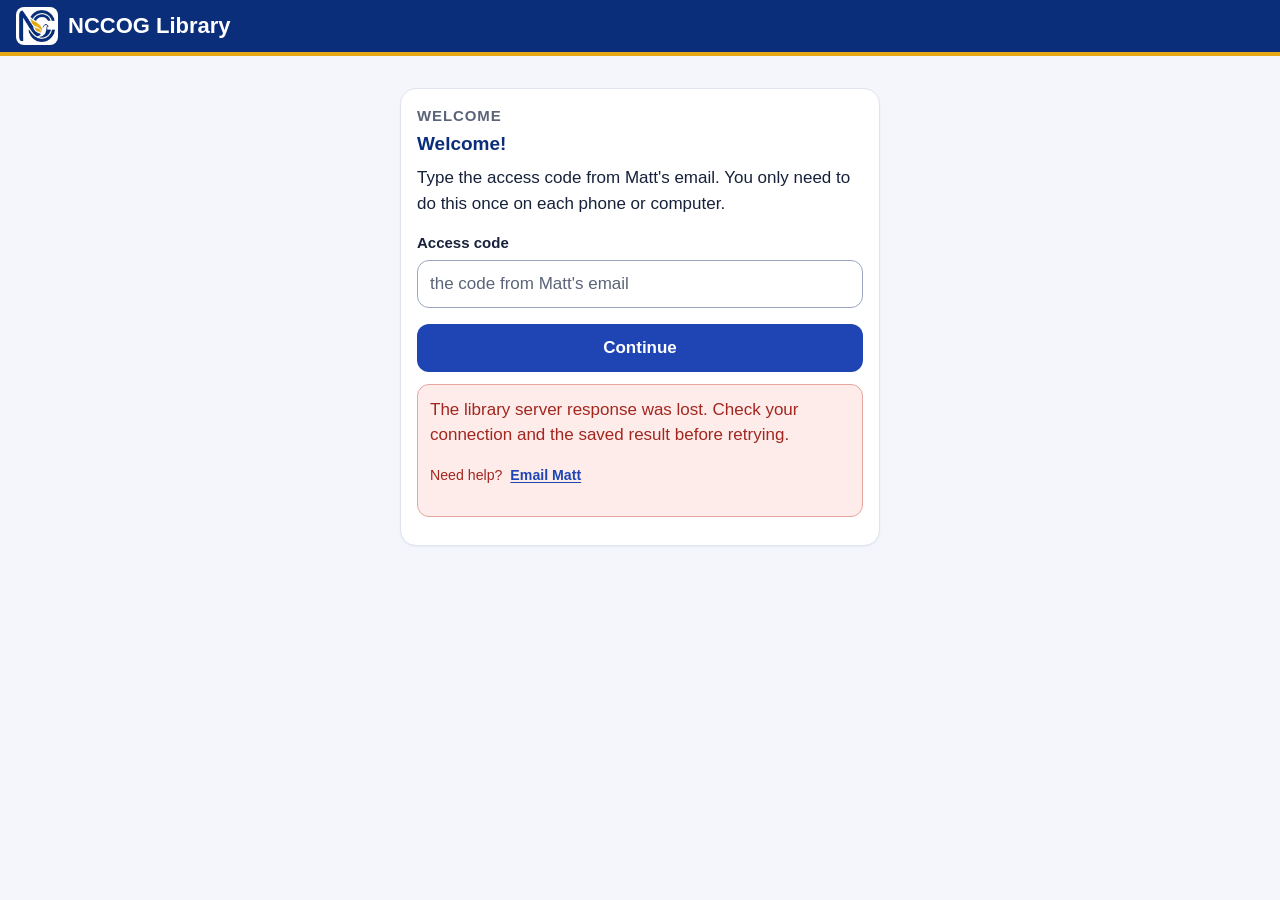
<file: index.html>
<!DOCTYPE html>
<html lang="en">
<head>
  <meta charset="utf-8">
  <link rel="stylesheet" href="styles.css">
  <link rel="manifest" href="manifest.webmanifest">
  <meta name="theme-color" content="#0B2E7B">
  <link rel="apple-touch-icon" href="icons/icon-192.png">
  <link rel="icon" href="icons/icon-192.png">
  <meta name="apple-mobile-web-app-capable" content="yes">
  <meta name="viewport" content="width=device-width, initial-scale=1, viewport-fit=cover">
  <title>NCCOG Library</title>
</head>
<body>
  <header class="app-header">
    <img class="logo" alt="New Creation Church of God" src="icons/logo.png">
    <h1>NCCOG Library</h1>
  </header>
  <div id="offlineBanner" class="offline-banner hidden" role="status">Offline: showing saved library.</div>
  <aside id="installBanner" class="install-banner hidden" aria-labelledby="installBannerTitle">
    <div>
      <strong id="installBannerTitle">Put NCCOG Library on your home screen</strong>
      <span id="installBannerCopy">Open Help for the steps.</span>
    </div>
    <a class="install-banner-link" href="#/help">Show me how</a>
    <button type="button" id="installBannerDismiss" aria-label="Dismiss home screen reminder">Not now</button>
  </aside>
  <main>
    <div id="libraryNotice" class="hidden" role="status" aria-live="polite"></div>
    <section id="gate" class="card gate-card hidden">
      <p class="eyebrow">Welcome</p>
      <h2>Welcome!</h2>
      <p>Type the access code from Matt's email. You only need to do this once on each phone or computer.</p>
      <label for="codeIn">Access code</label>
      <input id="codeIn" type="text" autocomplete="off" autocapitalize="none" placeholder="the code from Matt's email">
      <button class="btn wide" id="codeBtn">Continue</button>
      <div id="gateMsg" aria-live="polite"></div>
    </section>

    <!-- Library is rendered by library.js -->
    <section id="tab-library" class="hidden" aria-label="Library">
      <div id="libraryView"></div>
    </section>

    <section id="tab-studies" class="hidden" aria-label="Studies">
      <div id="studiesView"></div>
    </section>

    <!-- Add: existing 3-step workflow. IDs and wording stay intact. -->
    <section id="tab-add" class="hidden" aria-labelledby="add-heading">
      <div id="addReadersMsg" class="hidden" role="status" aria-live="polite"></div>
      <div class="card">
        <p class="eyebrow">Add to the library</p>
        <h2 id="add-heading">1. What are you adding?</h2>
        <div class="choices" id="typeChoices">
          <button class="choice on" data-v="Sermon" aria-pressed="true"><b>🎤 Sermon</b><span>video, audio or notes</span></button>
          <button class="choice" data-v="Book" aria-pressed="false"><b>📖 Book</b><span>PDF, EPUB or text file</span></button>
          <button class="choice" data-v="Article" aria-pressed="false"><b>📝 Article / notes</b><span>anything else</span></button>
        </div>
        <h2 class="step-heading">2. Where is it?</h2>
        <div class="choices" id="srcChoices">
          <button class="choice on" data-v="youtube" aria-pressed="true"><b>▶️ YouTube link</b><span>paste the link</span></button>
          <button class="choice" data-v="audio" aria-pressed="false"><b>🎧 Audio file</b><span>MP3, M4A, WAV</span></button>
          <button class="choice" data-v="file" aria-pressed="false"><b>📄 Document file</b><span>PDF, EPUB, TXT</span></button>
          <button class="choice" data-v="paste" aria-pressed="false"><b>📋 Paste text</b><span>type or paste</span></button>
        </div>
        <div id="src-youtube">
          <label for="ytUrl">YouTube link <span class="hint">(in the YouTube app: Share → Copy link)</span></label>
          <input id="ytUrl" type="url" placeholder="https://youtube.com/watch?v=...">
          <label for="ytMin">About how long is it? <span class="hint">(minutes, a guess is fine)</span></label>
          <input id="ytMin" type="number" min="5" max="240" value="60">
        </div>
        <div id="src-audio" class="hidden">
          <label for="audioIn">Choose the audio file <span class="hint">(up to 30 MB, about 45 minutes; for longer, use a YouTube link)</span></label>
          <input id="audioIn" type="file" accept="audio/*">
        </div>
        <div id="src-file" class="hidden">
          <label for="fileIn">Choose the file <span class="hint">(PDF, EPUB or TXT; copy-protected Kindle books won't work)</span></label>
          <input id="fileIn" type="file" accept=".pdf,.epub,.txt,application/pdf,application/epub+zip,text/plain">
          <div id="fileInfo" class="hint"></div>
        </div>
        <div id="src-paste" class="hidden">
          <label for="pasteIn">Paste or type the text</label>
          <textarea id="pasteIn" placeholder="Paste sermon notes, an article, a transcript..."></textarea>
        </div>
        <h2 class="step-heading">3. Details</h2>
        <label for="titleIn">Title</label>
        <input id="titleIn" type="text" placeholder="e.g. Grace That Holds — Romans 8">
        <div class="row">
          <div><label for="authorIn" id="authorLbl">Speaker</label><input id="authorIn" type="text" placeholder="e.g. Pastor Smith"></div>
          <div><label for="dateIn">Date <span class="hint">(optional)</span></label><input id="dateIn" type="date"></div>
        </div>
        <label for="nbIn">Which notebook? <span class="hint">(Automatic reads it and picks the best fit)</span></label>
        <select id="nbIn"><option value="auto">✨ Automatic (recommended)</option></select>
        <label for="byIn">Your name <span class="hint">(remembered on this device)</span></label>
        <input id="byIn" type="text" placeholder="Your first name">
        <button class="btn gold wide" id="addBtn">Add to the library</button>
        <div id="addMsg" aria-live="polite"></div>
      </div>
    </section>

    <section id="tab-help" class="hidden" aria-labelledby="help-heading">
      <div class="card howto-card">
        <p class="eyebrow">Help</p>
        <a class="btn wide" id="fullGuideLink" href="guide.html" style="display:block;text-align:center;margin:8px 0 16px">Read the complete guide (with pictures)</a>
        <h2 id="help-heading">How this works</h2>
        <ol class="steps">
          <li><b>Add</b> a sermon or book on the Add tab.</li>
          <li>The app reads it, picks the right notebook, and saves it on that notebook's next empty "shelf".</li>
          <li>Allow about 10–15 minutes. Gemini can take a few extra minutes to show the new books after the app says Ready.</li>
          <li>Open the notebook from the Library tab and ask questions, or use <b>Studio → Reports</b> to make study guides and curricula.</li>
        </ol>
      </div>
      <div class="card howto-card">
        <h2>Ask across notebooks in Gemini</h2>
        <ol class="steps">
          <li>Open <a href="https://gemini.google.com" target="_blank" rel="noopener">gemini.google.com</a>.</li>
          <li>Tap <strong>+</strong>, then <strong>More uploads</strong>.</li>
          <li>Choose <strong>Notebooks</strong>.</li>
          <li>Tick two or more notebooks, then tap <strong>Add</strong>.</li>
          <li>Ask your question.</li>
        </ol>
      </div>
      <div class="card howto-card">
        <h2>Put it on your phone's home screen</h2>
        <p id="installIntro">Choose the steps for the phone you are using.</p>
        <ol id="installSteps" class="install-steps" aria-live="polite"></ol>
      </div>
      <div class="card contact-card">
        <h2>Ask Matt</h2>
        <p>If something is wrong, email Matt with what you tapped and what you saw. A screenshot helps.</p>
        <a class="btn wide" href="mailto:mstaton53@gmail.com?subject=Notebook%20Library%20app%20problem">Email Matt</a>
      </div>
    </section>
  </main>

  <div id="studyToast" class="study-toast hidden" role="status" aria-live="polite"></div>
  <aside id="shelfBar" class="shelf-bar hidden" aria-label="Current study shelf">
    <button type="button" id="shelfLabel" class="shelf-label">Study shelf · 0 items</button>
    <a class="shelf-review" href="#/studies/review">Review</a>
  </aside>

  <nav id="tabs" class="tabbar hidden" aria-label="Main navigation">
    <button data-tab="library" class="on" aria-pressed="true"><svg viewBox="0 0 24 24" aria-hidden="true"><path d="M4 5.5A2.5 2.5 0 0 1 6.5 3H20v16H6.5A2.5 2.5 0 0 0 4 21.5v-16Z M4 19h16M7 7h9M7 11h9"/></svg><span>Library</span></button>
    <button data-tab="studies" aria-pressed="false"><svg viewBox="0 0 24 24" aria-hidden="true"><path d="m12 3 2.7 5.5 6.1.9-4.4 4.3 1 6.1-5.4-2.9-5.4 2.9 1-6.1L3.2 9.4l6.1-.9L12 3Z"/></svg><span>Studies</span></button>
    <button data-tab="add" aria-pressed="false"><svg viewBox="0 0 24 24" aria-hidden="true"><path d="M12 5v14M5 12h14"/></svg><span>Add</span></button>
    <button data-tab="help" aria-pressed="false"><svg viewBox="0 0 24 24" aria-hidden="true"><path d="M9.1 9a3 3 0 1 1 5.6 1.5c-1.1 1.5-2.7 2-2.7 4.1M12 18h.01M21 12a9 9 0 1 1-18 0 9 9 0 0 1 18 0Z"/></svg><span>Help</span></button>
  </nav>
  <script src="passages.js"></script>
  <script src="library.js"></script>
  <script src="studies.js"></script>
  <script src="app.js"></script>
  <script src="install.js"></script>
</body>
</html>
</file>
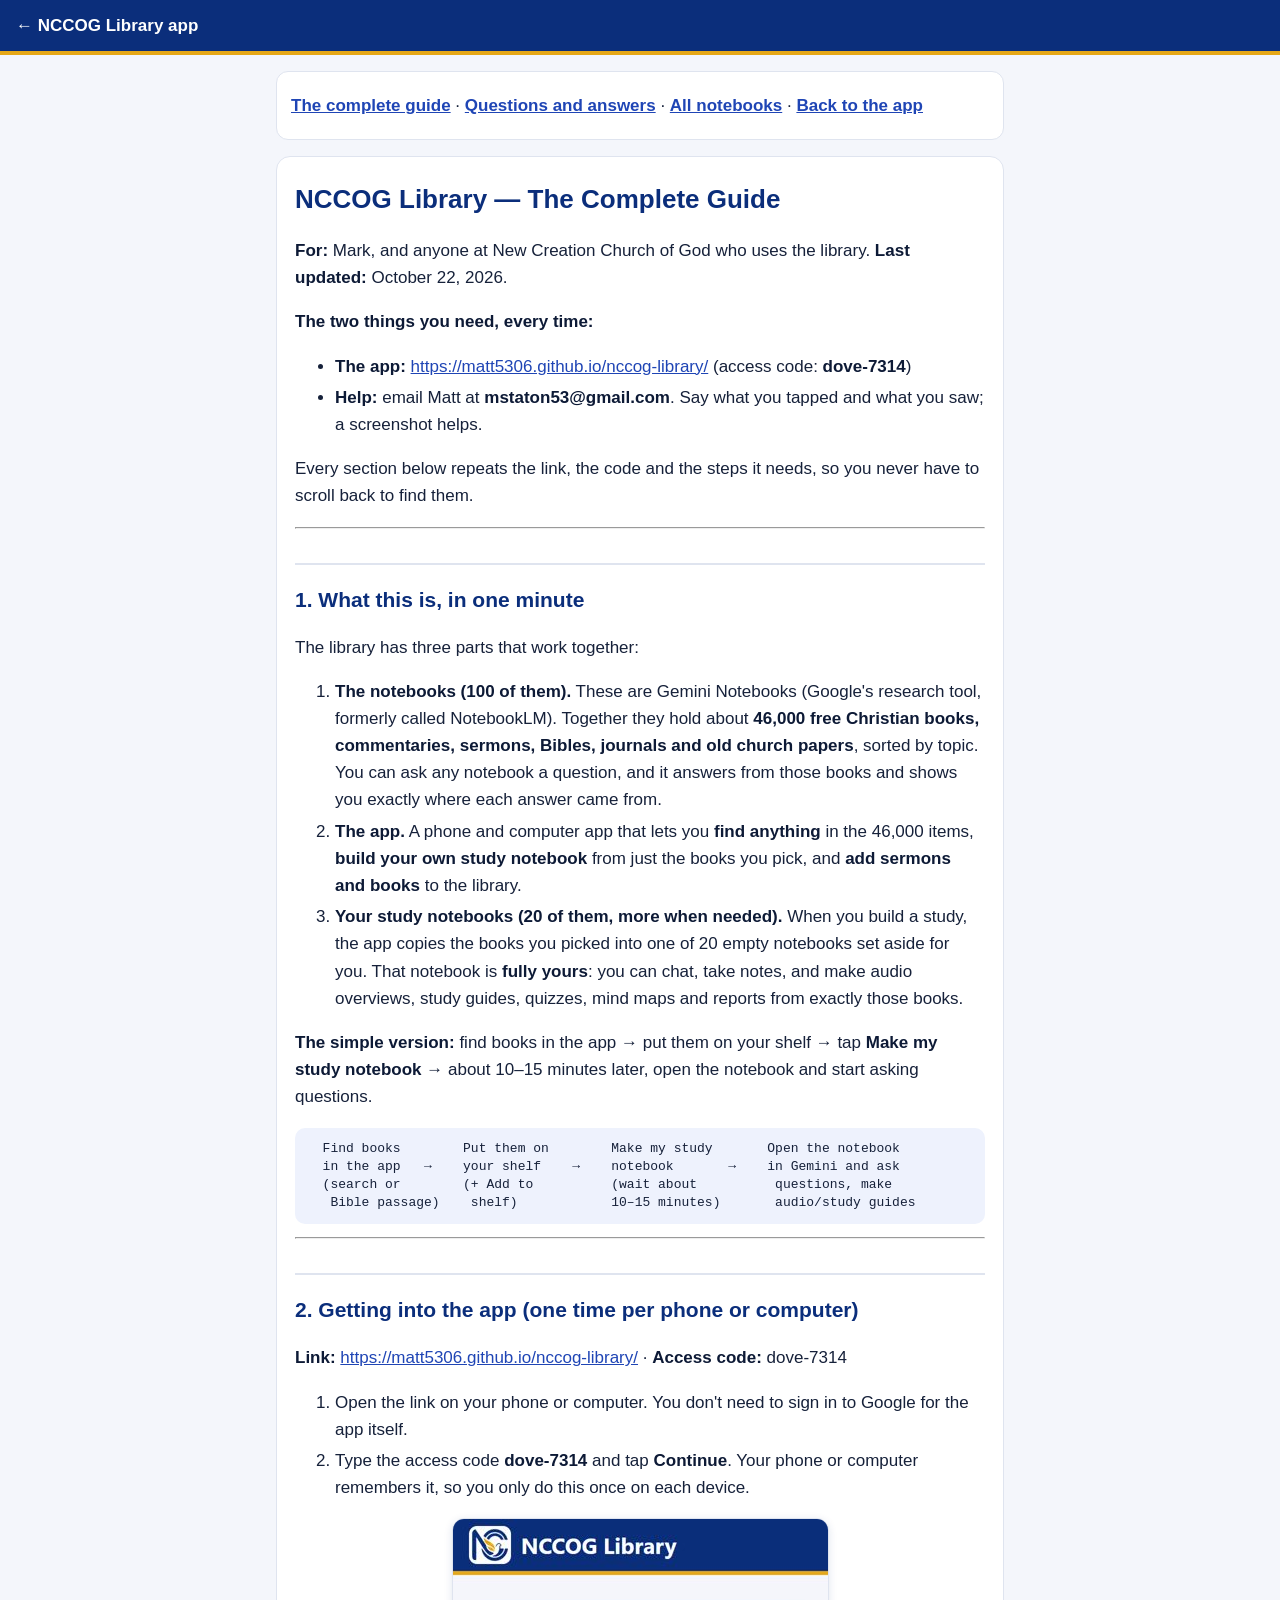
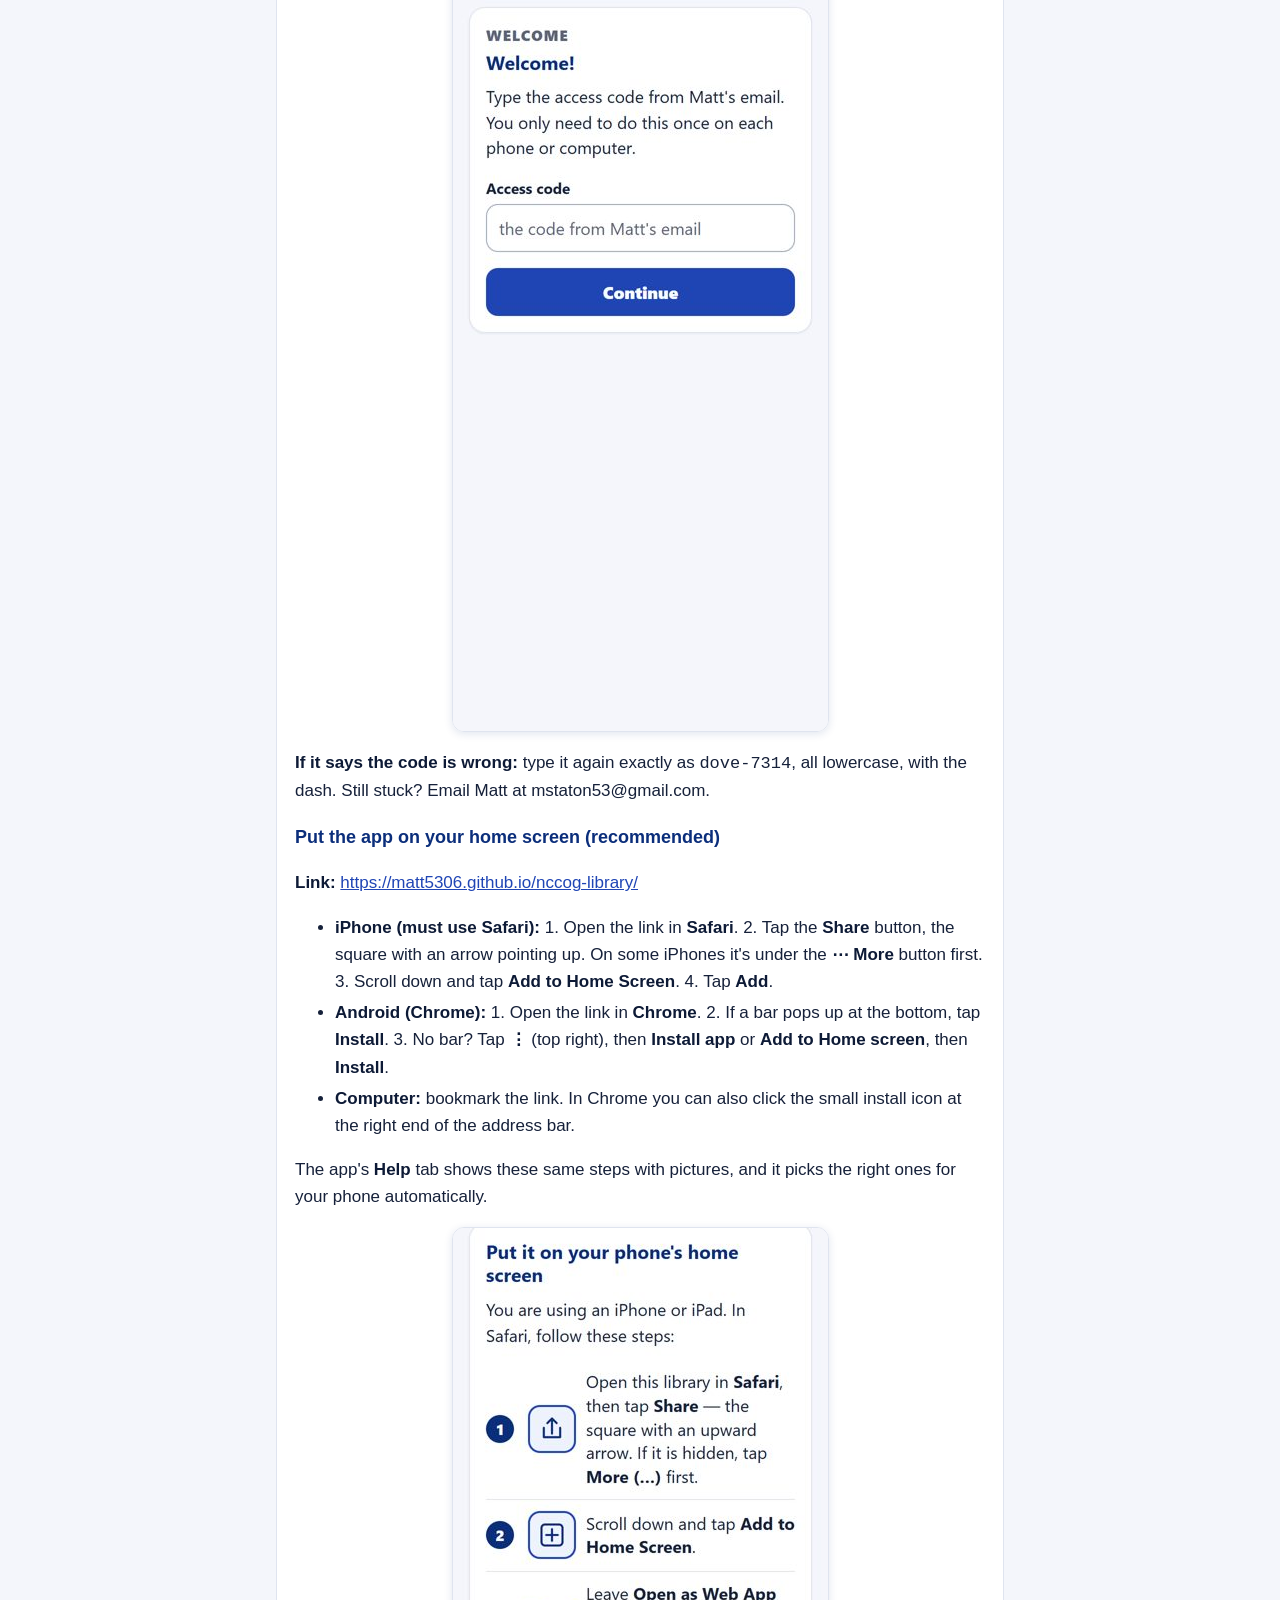
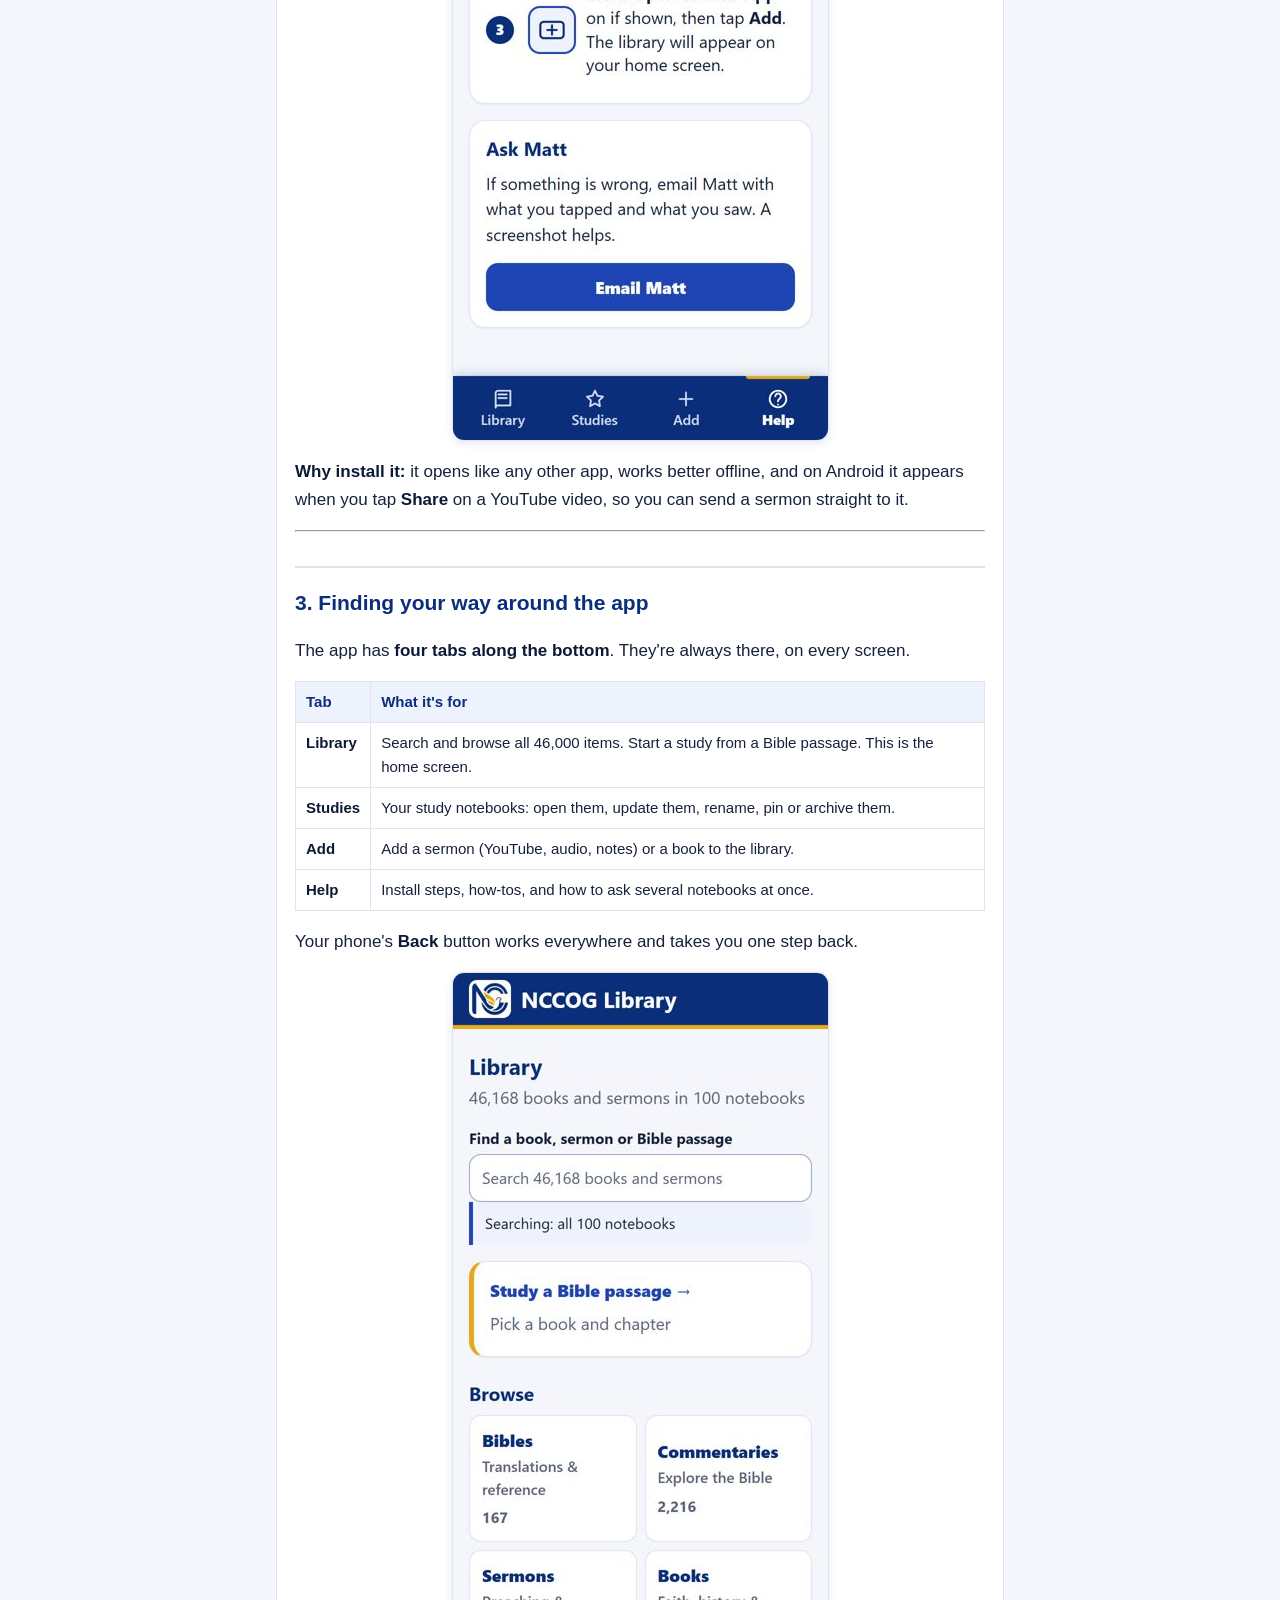
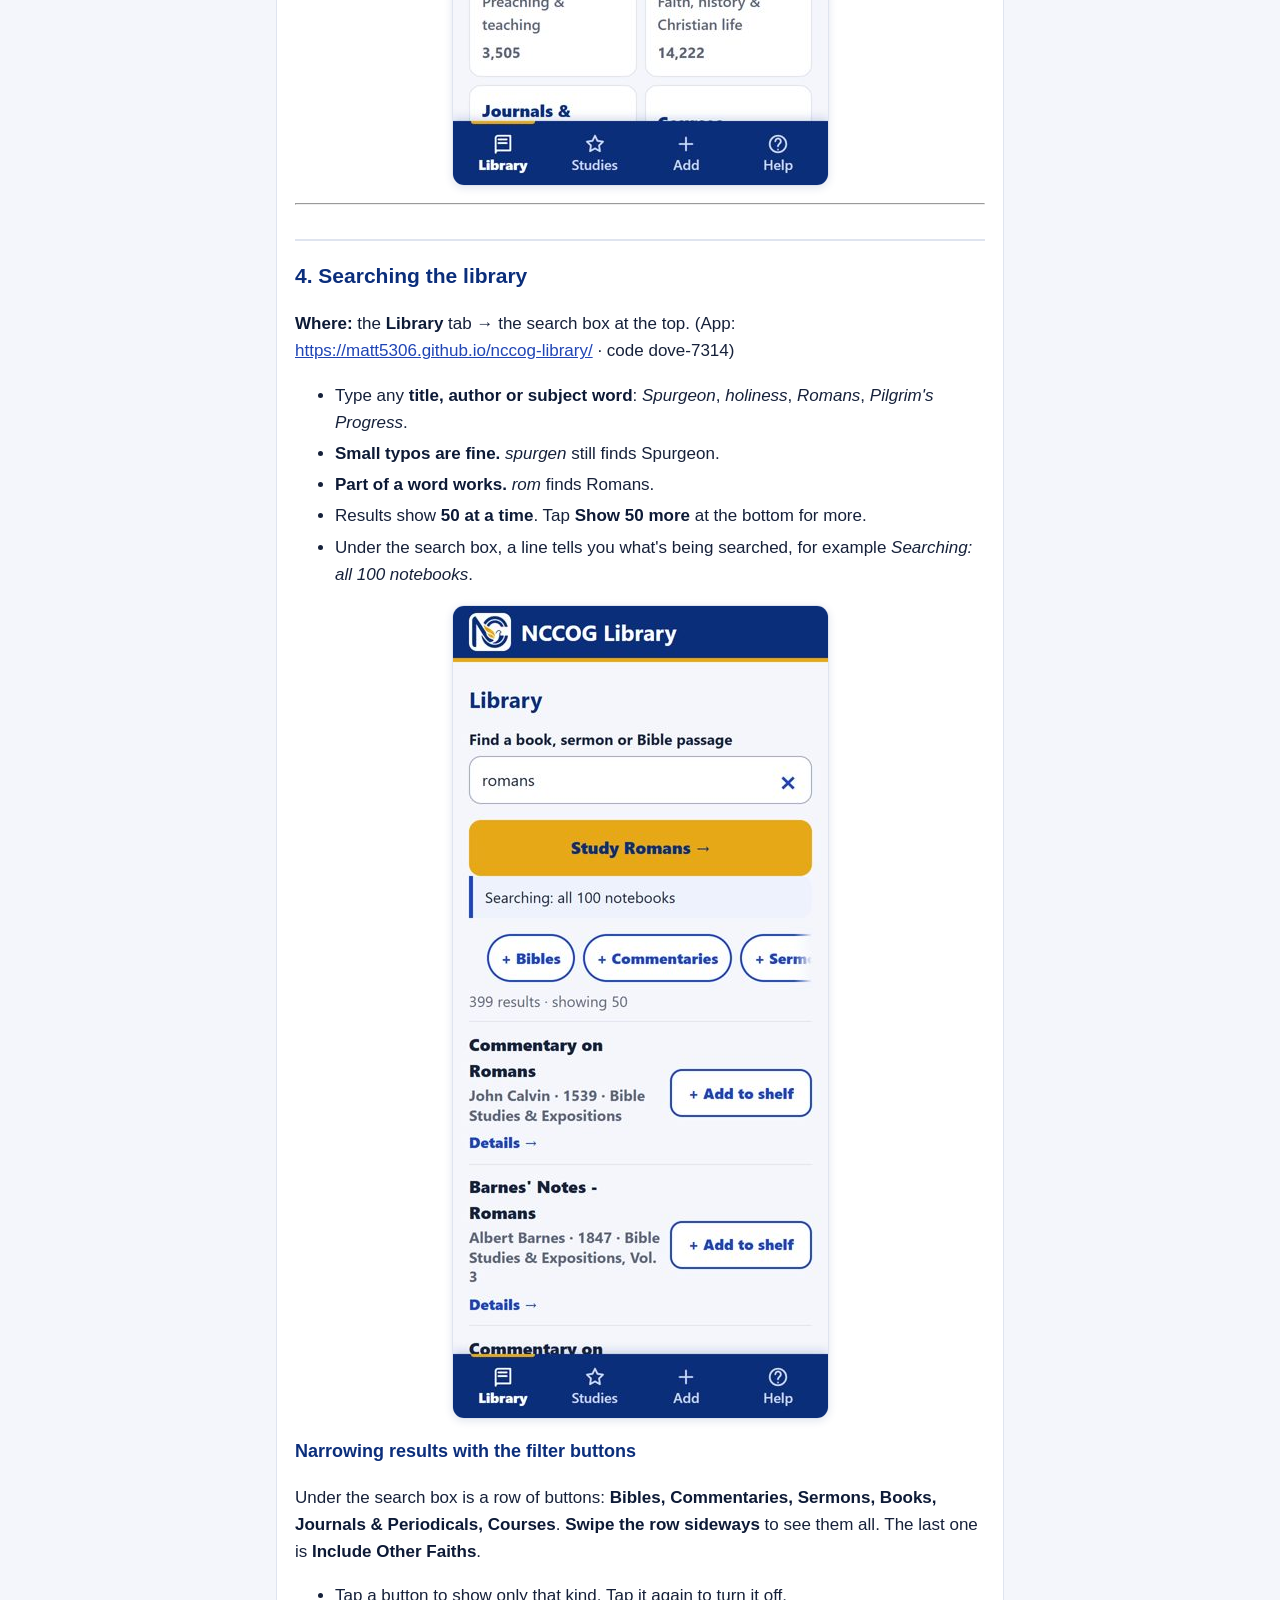
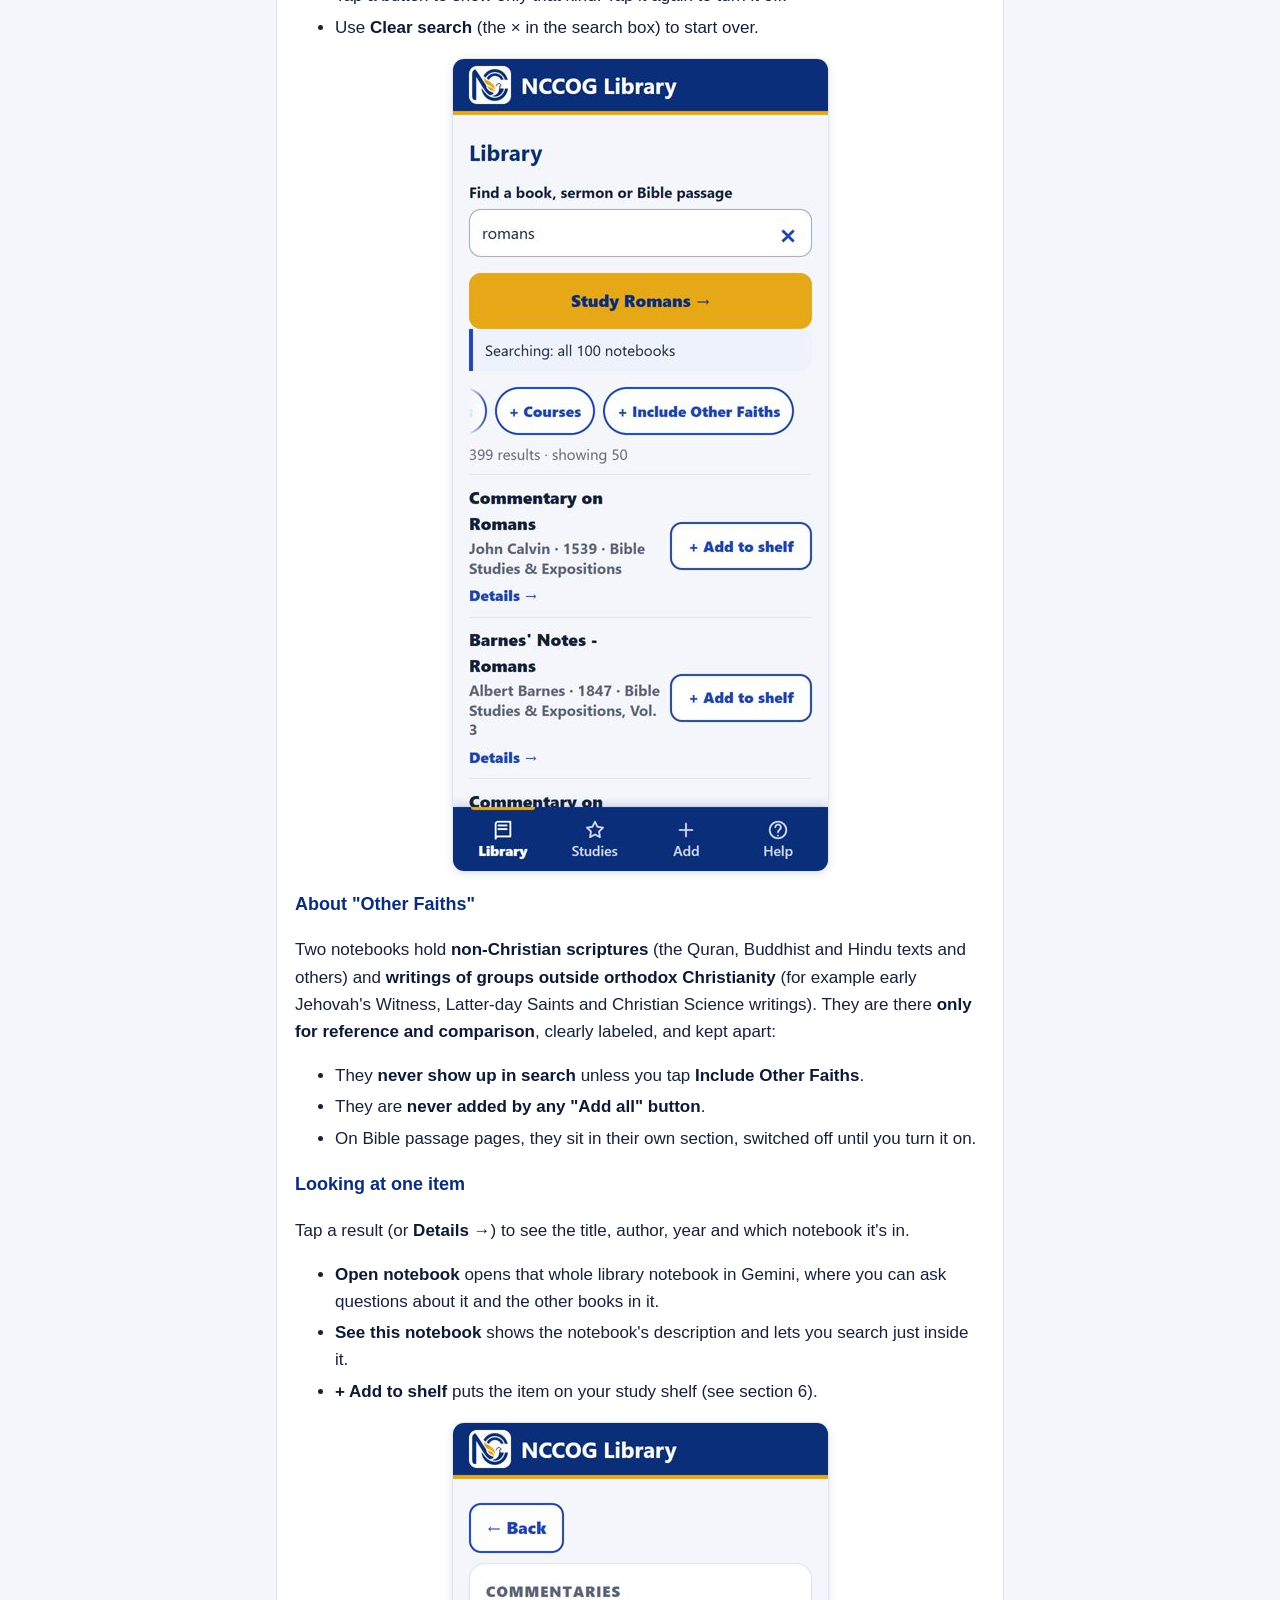
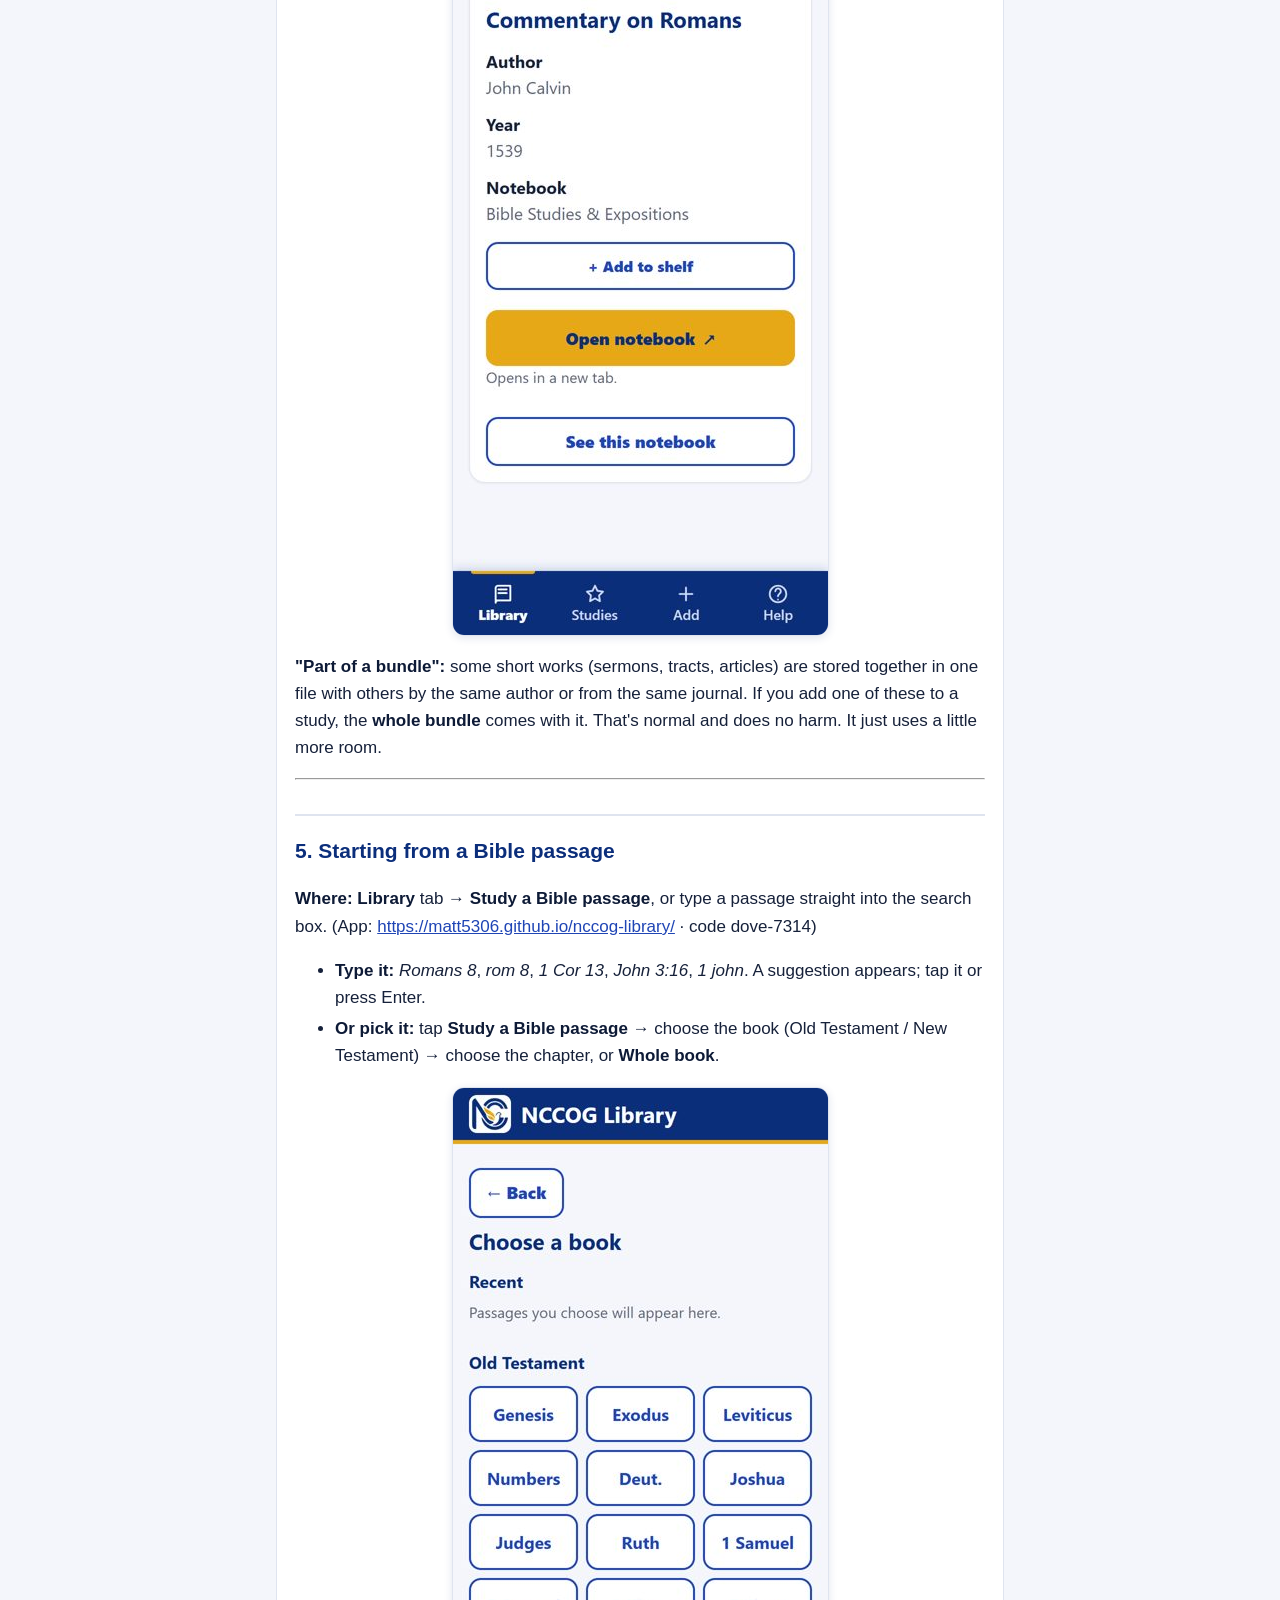
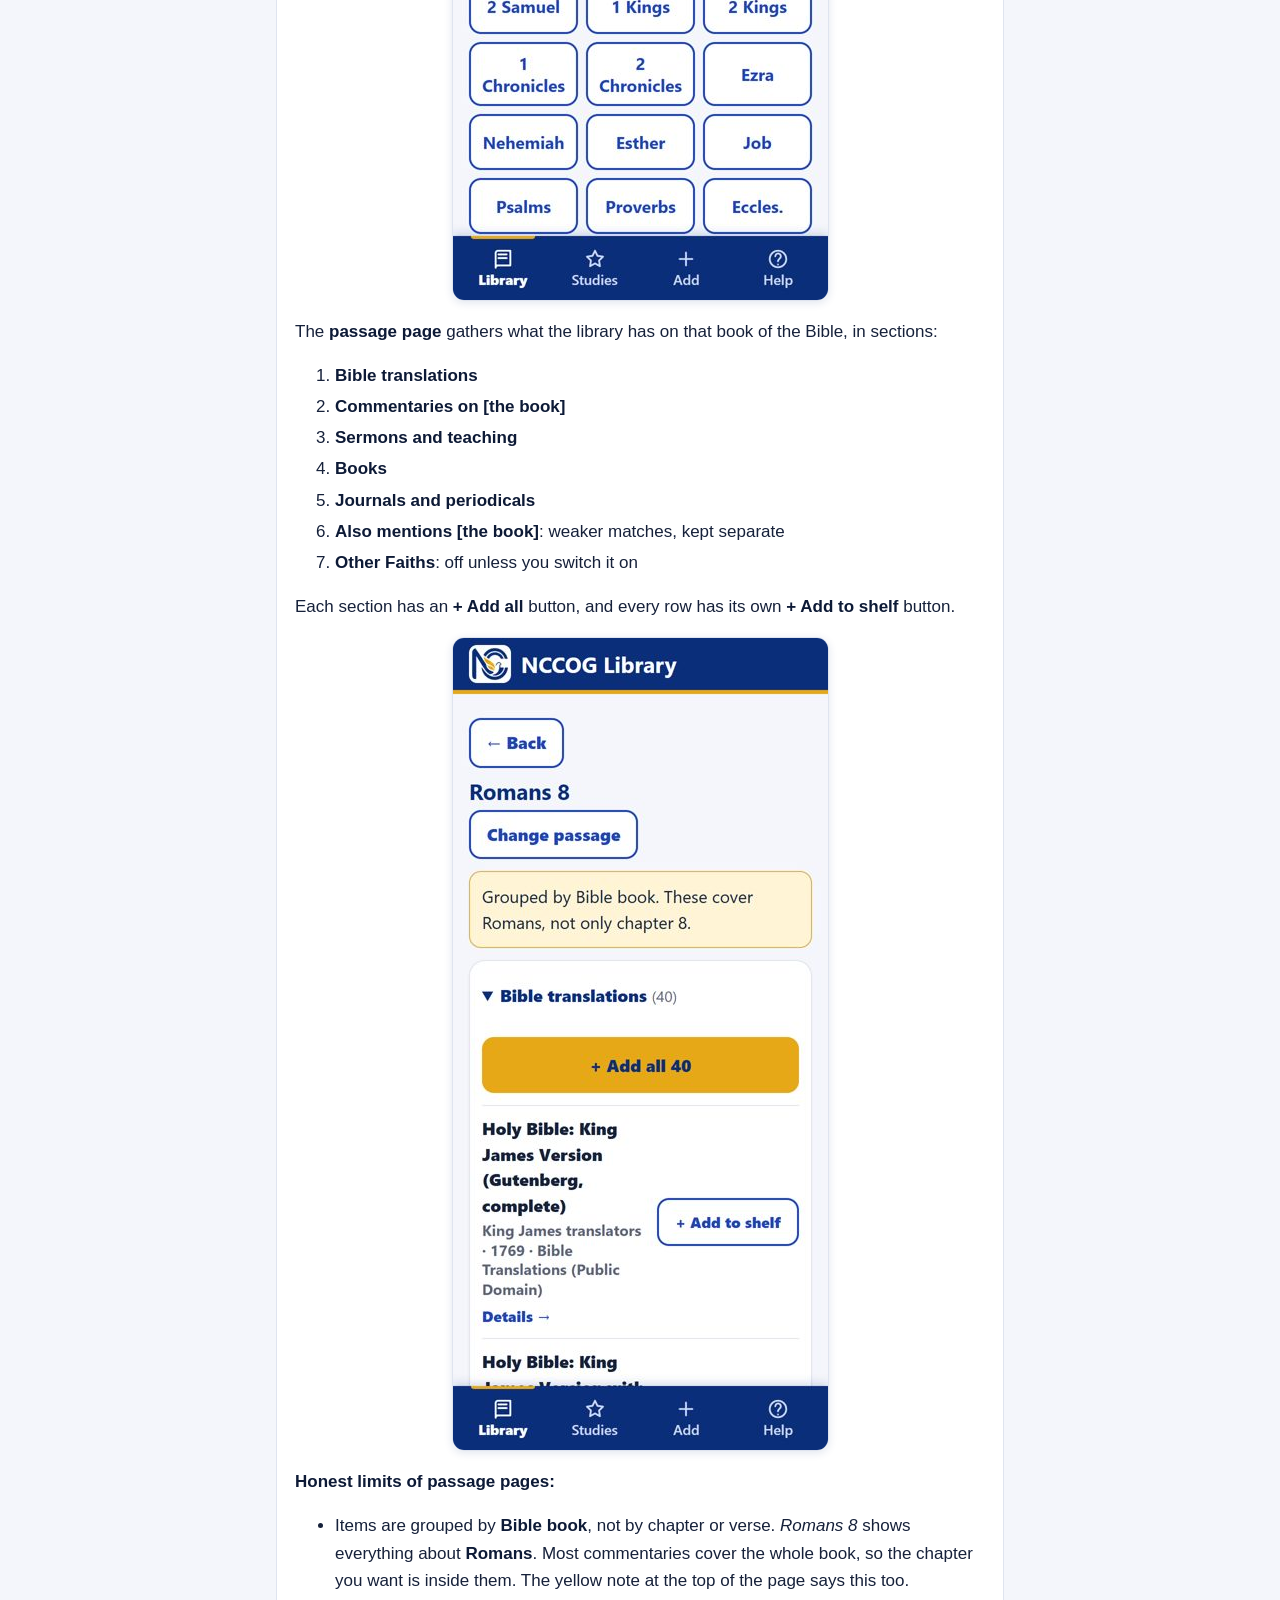
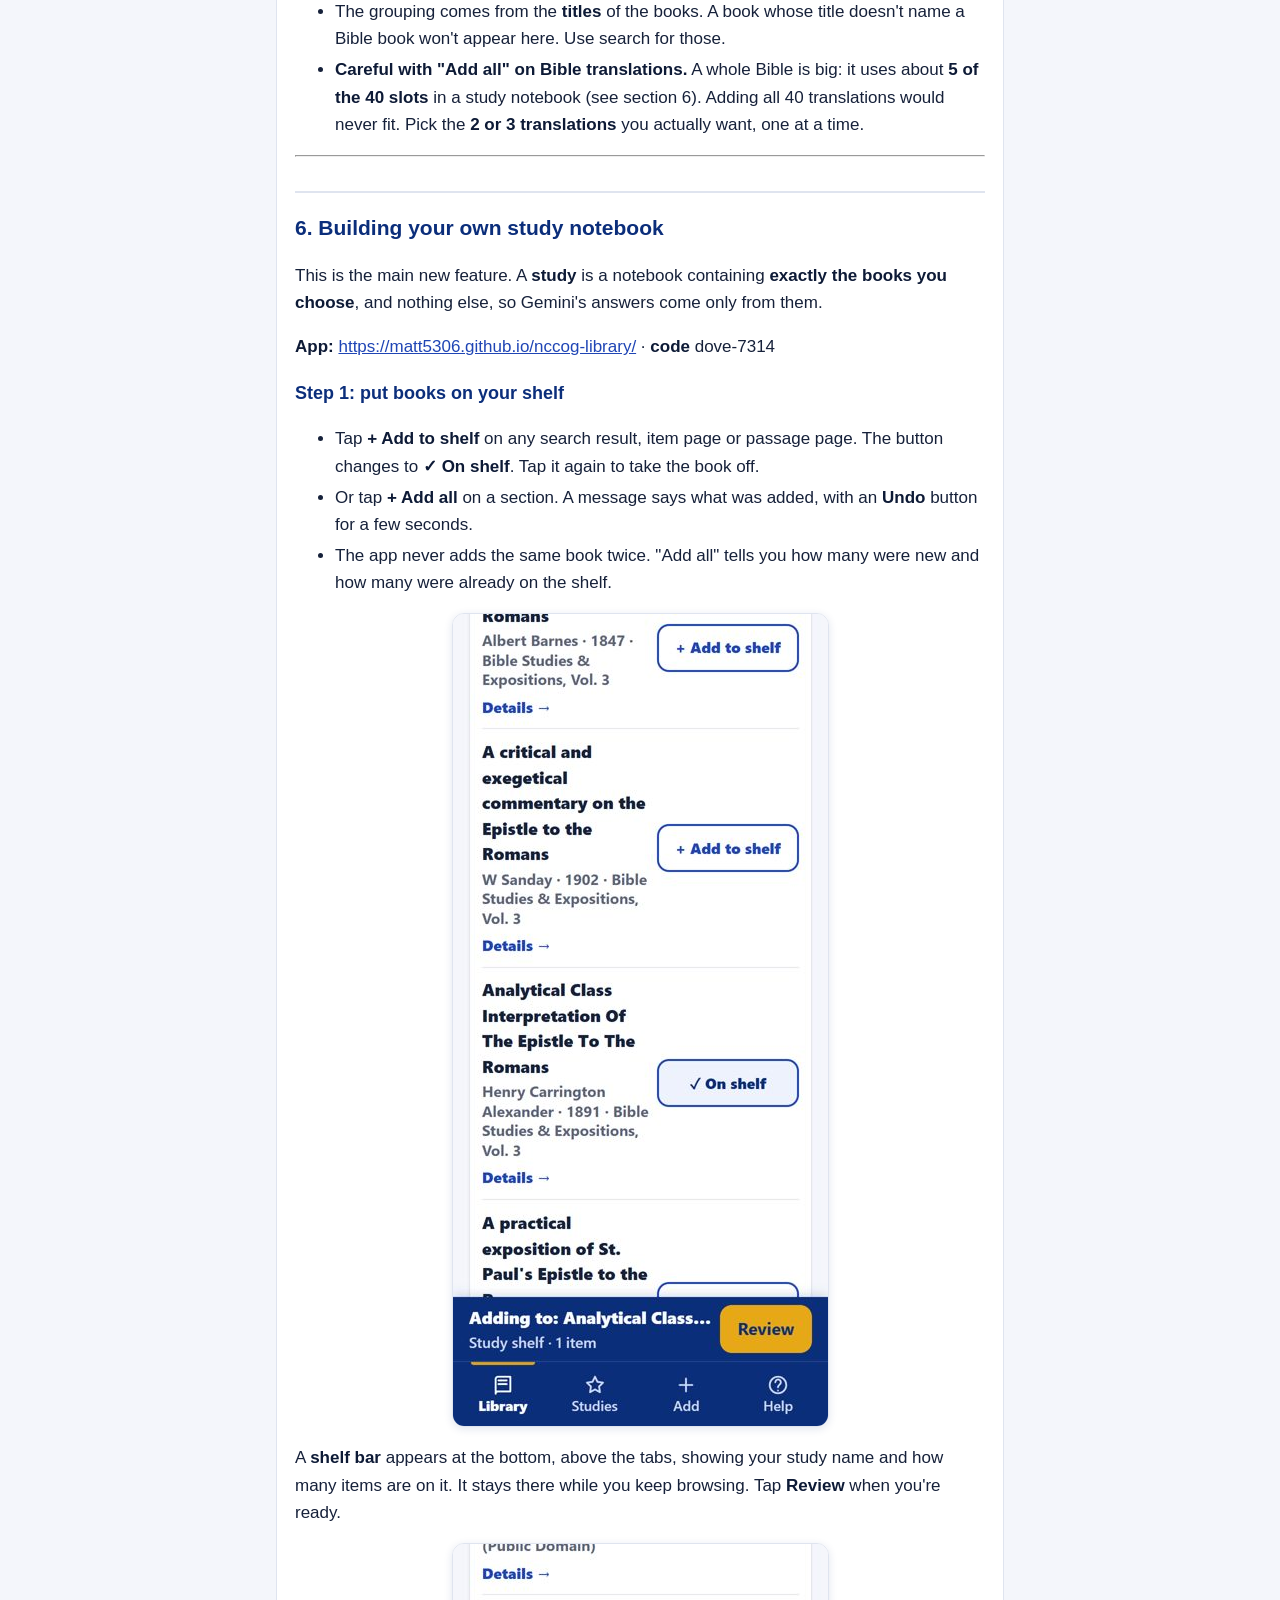
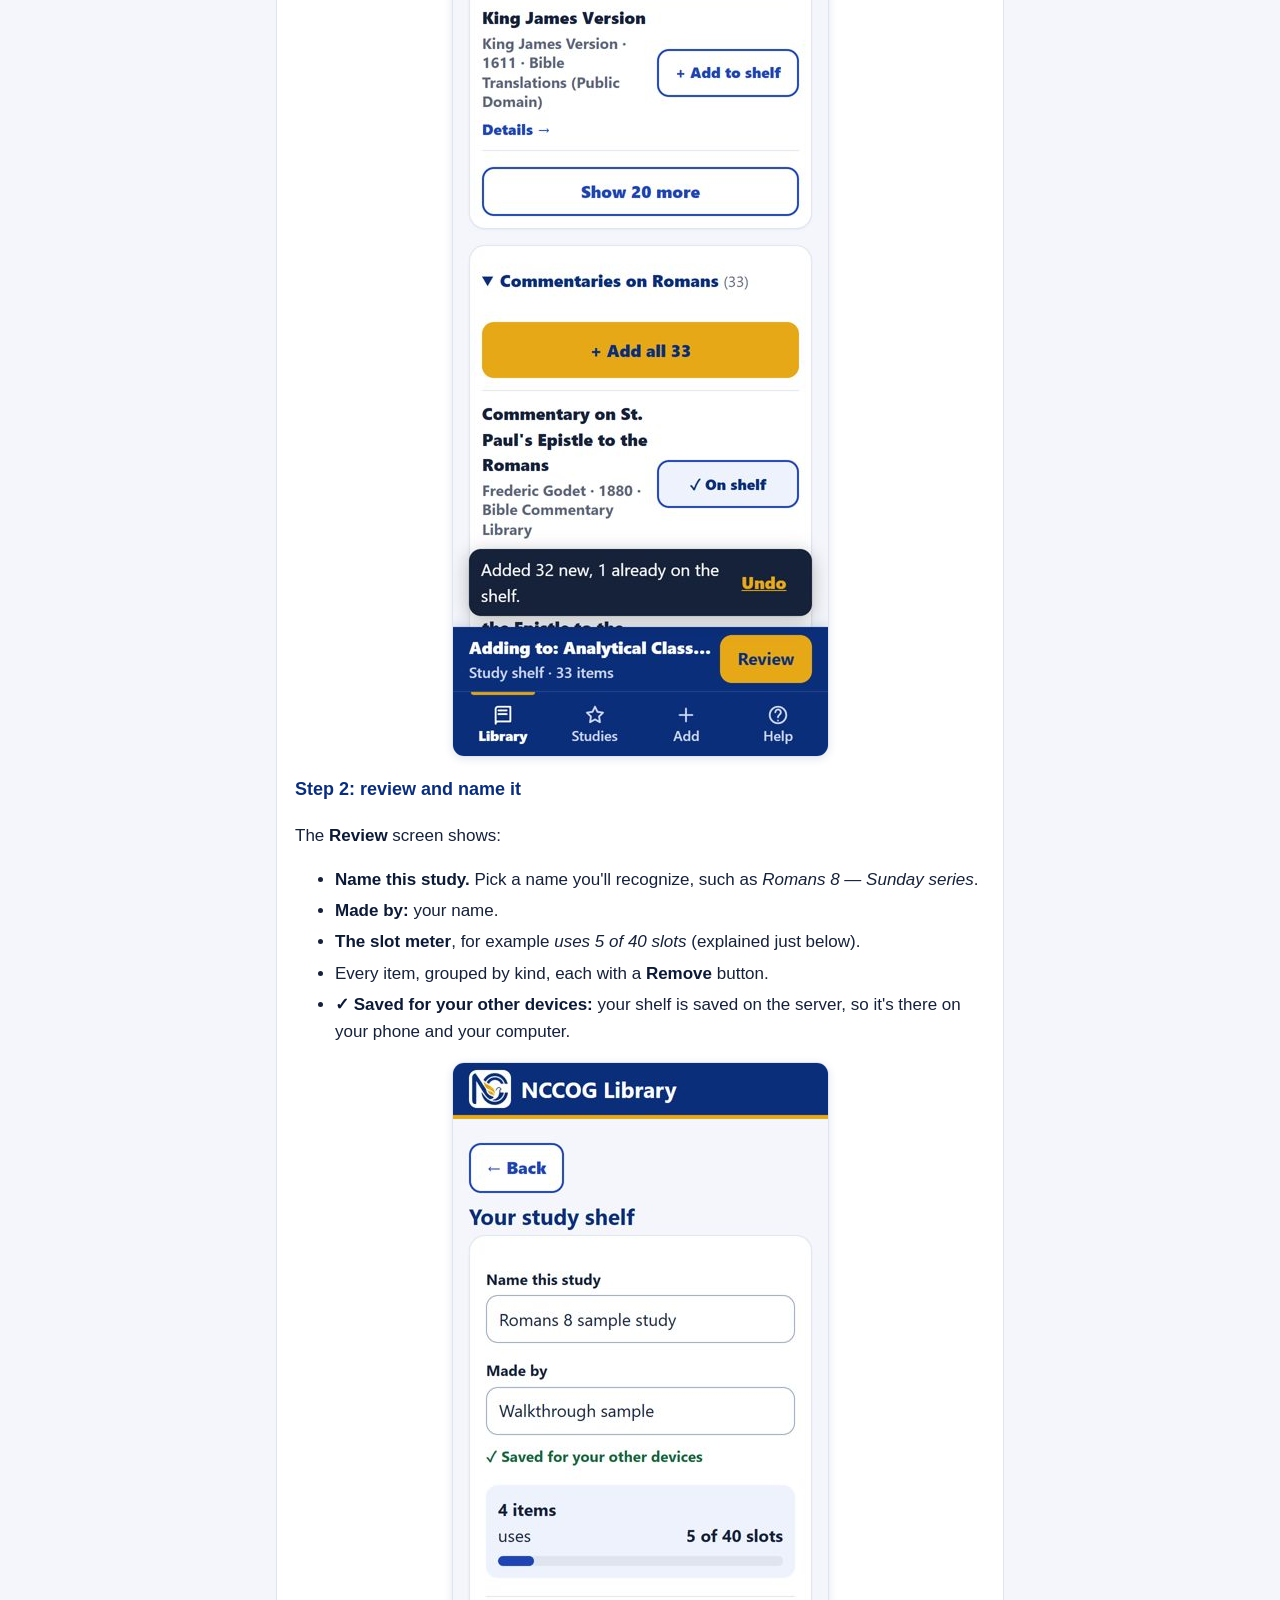
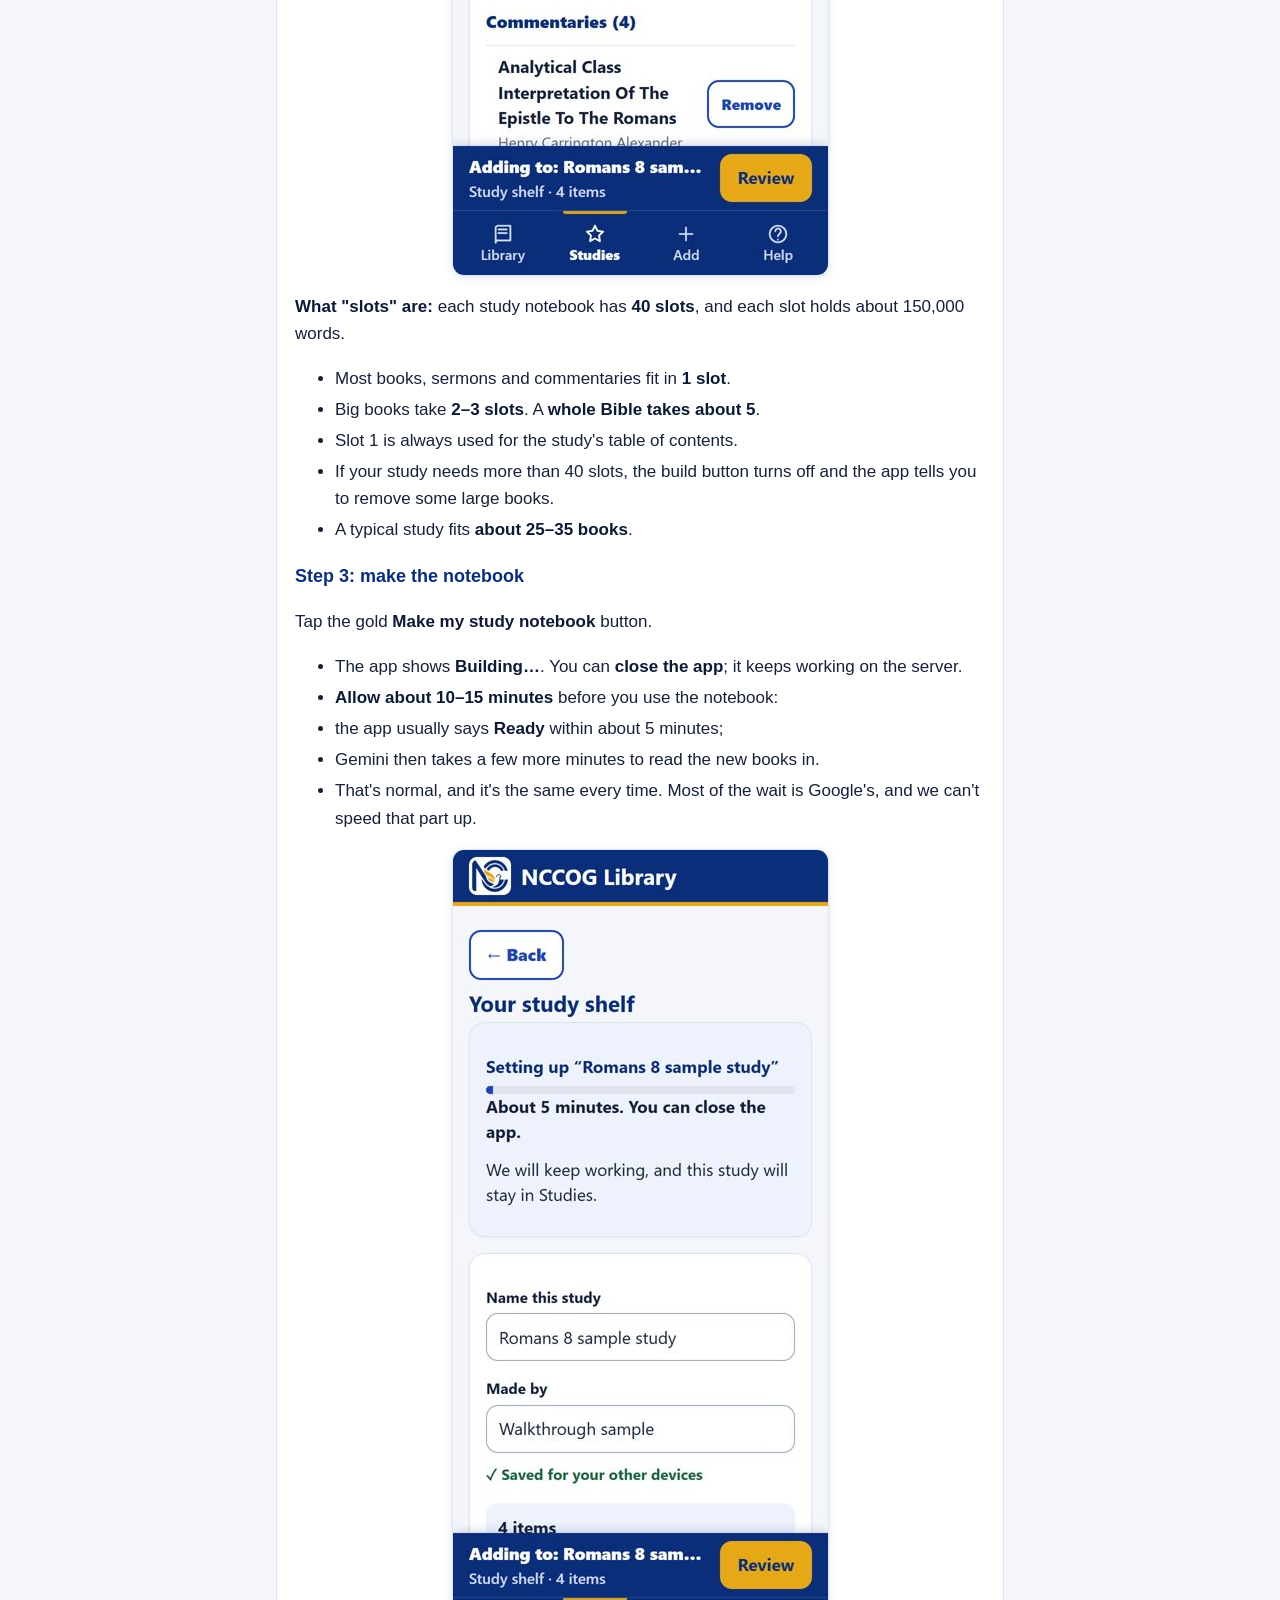
<file: guide.html>
<!doctype html>
<html lang="en"><head><meta charset="utf-8">
<meta name="viewport" content="width=device-width, initial-scale=1">
<title>NCCOG Library Guide</title>
<meta name="theme-color" content="#0B2E7B">
<style>
:root{--navy:#0B2E7B;--royal:#1F45B5;--gold:#E6A817;--ink:#16213a;--muted:#5b6478;--line:#dfe4ef;--bg:#f4f6fb;--tint:#eef2fd}
*{box-sizing:border-box}
body{margin:0;background:var(--bg);color:var(--ink);font:17px/1.6 "Segoe UI",Roboto,Helvetica,Arial,sans-serif}
header{background:var(--navy);color:#fff;padding:12px 16px;border-bottom:4px solid var(--gold);position:sticky;top:0;z-index:2}
header a{color:#fff;font-weight:700;text-decoration:none}
main{max-width:760px;margin:0 auto;padding:16px}
.toc{background:#fff;border:1px solid var(--line);border-radius:12px;padding:12px 14px;margin-bottom:16px}
.toc a{display:inline-block;padding:8px 0;color:var(--royal);font-weight:600}
section{background:#fff;border:1px solid var(--line);border-radius:14px;padding:4px 18px 18px;margin-bottom:20px}
h1{color:var(--navy);font-size:26px;line-height:1.25} h2{color:var(--navy);font-size:21px;margin-top:34px;border-top:2px solid var(--line);padding-top:18px}
h3{color:var(--navy);font-size:18px}
a{color:var(--royal);word-break:break-word}
img{display:block;max-width:100%;height:auto;margin:12px auto;border:1px solid var(--line);border-radius:12px;box-shadow:0 2px 8px rgba(11,46,123,.12)}
table{border-collapse:collapse;width:100%;font-size:15px;margin:12px 0;display:block;overflow-x:auto}
th,td{border:1px solid var(--line);padding:8px 10px;text-align:left;vertical-align:top} th{background:var(--tint);color:var(--navy)}
pre{background:var(--tint);border-radius:10px;padding:12px;overflow-x:auto;font-size:13px;line-height:1.4}
li{margin:4px 0} strong{color:#0d1a36}
</style></head><body>
<header><a href="./">← NCCOG Library app</a></header>
<main><nav class="toc"><a href="#guide">The complete guide</a> · <a href="#faq">Questions and answers</a> · <a href="#start">All notebooks</a> · <a href="./">Back to the app</a></nav><section id="guide"><h1>NCCOG Library — The Complete Guide</h1>
<p><strong>For:</strong> Mark, and anyone at New Creation Church of God who uses the library.
<strong>Last updated:</strong> October 22, 2026.</p>
<p><strong>The two things you need, every time:</strong></p>
<ul>
<li><strong>The app:</strong> <a href="https://matt5306.github.io/nccog-library/" target="_blank" rel="noopener">https://matt5306.github.io/nccog-library/</a> (access code: <strong>dove-7314</strong>)</li>
<li><strong>Help:</strong> email Matt at <strong>mstaton53@gmail.com</strong>. Say what you tapped and what you saw; a screenshot helps.</li>
</ul>
<p>Every section below repeats the link, the code and the steps it needs, so you never have to scroll back to find them.</p>
<hr />
<h2>1. What this is, in one minute</h2>
<p>The library has three parts that work together:</p>
<ol>
<li><strong>The notebooks (100 of them).</strong> These are Gemini Notebooks (Google's research tool, formerly called NotebookLM). Together they hold about <strong>46,000 free Christian books, commentaries, sermons, Bibles, journals and old church papers</strong>, sorted by topic. You can ask any notebook a question, and it answers from those books and shows you exactly where each answer came from.</li>
<li><strong>The app.</strong> A phone and computer app that lets you <strong>find anything</strong> in the 46,000 items, <strong>build your own study notebook</strong> from just the books you pick, and <strong>add sermons and books</strong> to the library.</li>
<li><strong>Your study notebooks (20 of them, more when needed).</strong> When you build a study, the app copies the books you picked into one of 20 empty notebooks set aside for you. That notebook is <strong>fully yours</strong>: you can chat, take notes, and make audio overviews, study guides, quizzes, mind maps and reports from exactly those books.</li>
</ol>
<p><strong>The simple version:</strong> find books in the app → put them on your shelf → tap <strong>Make my study notebook</strong> → about 10–15 minutes later, open the notebook and start asking questions.</p>
<pre><code>  Find books        Put them on        Make my study       Open the notebook
  in the app   →    your shelf    →    notebook       →    in Gemini and ask
  (search or        (+ Add to          (wait about          questions, make
   Bible passage)    shelf)            10–15 minutes)       audio/study guides
</code></pre>
<hr />
<h2>2. Getting into the app (one time per phone or computer)</h2>
<p><strong>Link:</strong> <a href="https://matt5306.github.io/nccog-library/" target="_blank" rel="noopener">https://matt5306.github.io/nccog-library/</a> · <strong>Access code:</strong> dove-7314</p>
<ol>
<li>Open the link on your phone or computer. You don't need to sign in to Google for the app itself.</li>
<li>Type the access code <strong>dove-7314</strong> and tap <strong>Continue</strong>. Your phone or computer remembers it, so you only do this once on each device.</li>
</ol>
<p><img alt="The access code screen" src="guide/01-access-code.jpg" /></p>
<p><strong>If it says the code is wrong:</strong> type it again exactly as <code>dove-7314</code>, all lowercase, with the dash. Still stuck? Email Matt at mstaton53@gmail.com.</p>
<h3>Put the app on your home screen (recommended)</h3>
<p><strong>Link:</strong> <a href="https://matt5306.github.io/nccog-library/" target="_blank" rel="noopener">https://matt5306.github.io/nccog-library/</a></p>
<ul>
<li><strong>iPhone (must use Safari):</strong>
  1. Open the link in <strong>Safari</strong>.
  2. Tap the <strong>Share</strong> button, the square with an arrow pointing up. On some iPhones it's under the <strong>⋯ More</strong> button first.
  3. Scroll down and tap <strong>Add to Home Screen</strong>.
  4. Tap <strong>Add</strong>.</li>
<li><strong>Android (Chrome):</strong>
  1. Open the link in <strong>Chrome</strong>.
  2. If a bar pops up at the bottom, tap <strong>Install</strong>.
  3. No bar? Tap <strong>⋮</strong> (top right), then <strong>Install app</strong> or <strong>Add to Home screen</strong>, then <strong>Install</strong>.</li>
<li><strong>Computer:</strong> bookmark the link. In Chrome you can also click the small install icon at the right end of the address bar.</li>
</ul>
<p>The app's <strong>Help</strong> tab shows these same steps with pictures, and it picks the right ones for your phone automatically.</p>
<p><img alt="Install steps for iPhone, as shown in the Help tab" src="guide/21-help-iphone.jpg" /></p>
<p><strong>Why install it:</strong> it opens like any other app, works better offline, and on Android it appears when you tap <strong>Share</strong> on a YouTube video, so you can send a sermon straight to it.</p>
<hr />
<h2>3. Finding your way around the app</h2>
<p>The app has <strong>four tabs along the bottom</strong>. They're always there, on every screen.</p>
<table>
<thead>
<tr>
<th>Tab</th>
<th>What it's for</th>
</tr>
</thead>
<tbody>
<tr>
<td><strong>Library</strong></td>
<td>Search and browse all 46,000 items. Start a study from a Bible passage. This is the home screen.</td>
</tr>
<tr>
<td><strong>Studies</strong></td>
<td>Your study notebooks: open them, update them, rename, pin or archive them.</td>
</tr>
<tr>
<td><strong>Add</strong></td>
<td>Add a sermon (YouTube, audio, notes) or a book to the library.</td>
</tr>
<tr>
<td><strong>Help</strong></td>
<td>Install steps, how-tos, and how to ask several notebooks at once.</td>
</tr>
</tbody>
</table>
<p>Your phone's <strong>Back</strong> button works everywhere and takes you one step back.</p>
<p><img alt="Library home" src="guide/02-library-home.jpg" /></p>
<hr />
<h2>4. Searching the library</h2>
<p><strong>Where:</strong> the <strong>Library</strong> tab → the search box at the top. (App: <a href="https://matt5306.github.io/nccog-library/" target="_blank" rel="noopener">https://matt5306.github.io/nccog-library/</a> · code dove-7314)</p>
<ul>
<li>Type any <strong>title, author or subject word</strong>: <em>Spurgeon</em>, <em>holiness</em>, <em>Romans</em>, <em>Pilgrim's Progress</em>.</li>
<li><strong>Small typos are fine.</strong> <em>spurgen</em> still finds Spurgeon.</li>
<li><strong>Part of a word works.</strong> <em>rom</em> finds Romans.</li>
<li>Results show <strong>50 at a time</strong>. Tap <strong>Show 50 more</strong> at the bottom for more.</li>
<li>Under the search box, a line tells you what's being searched, for example <em>Searching: all 100 notebooks</em>.</li>
</ul>
<p><img alt="Search results for &quot;romans&quot;" src="guide/03-romans-results.jpg" /></p>
<h3>Narrowing results with the filter buttons</h3>
<p>Under the search box is a row of buttons: <strong>Bibles, Commentaries, Sermons, Books, Journals &amp; Periodicals, Courses</strong>. <strong>Swipe the row sideways</strong> to see them all. The last one is <strong>Include Other Faiths</strong>.</p>
<ul>
<li>Tap a button to show only that kind. Tap it again to turn it off.</li>
<li>Use <strong>Clear search</strong> (the × in the search box) to start over.</li>
</ul>
<p><img alt="Filter buttons" src="guide/04-filter-chips.jpg" /></p>
<h3>About "Other Faiths"</h3>
<p>Two notebooks hold <strong>non-Christian scriptures</strong> (the Quran, Buddhist and Hindu texts and others) and <strong>writings of groups outside orthodox Christianity</strong> (for example early Jehovah's Witness, Latter-day Saints and Christian Science writings). They are there <strong>only for reference and comparison</strong>, clearly labeled, and kept apart:</p>
<ul>
<li>They <strong>never show up in search</strong> unless you tap <strong>Include Other Faiths</strong>.</li>
<li>They are <strong>never added by any "Add all" button</strong>.</li>
<li>On Bible passage pages, they sit in their own section, switched off until you turn it on.</li>
</ul>
<h3>Looking at one item</h3>
<p>Tap a result (or <strong>Details →</strong>) to see the title, author, year and which notebook it's in.</p>
<ul>
<li><strong>Open notebook</strong> opens that whole library notebook in Gemini, where you can ask questions about it and the other books in it.</li>
<li><strong>See this notebook</strong> shows the notebook's description and lets you search just inside it.</li>
<li><strong>+ Add to shelf</strong> puts the item on your study shelf (see section 6).</li>
</ul>
<p><img alt="Item detail" src="guide/05-calvin-detail.jpg" /></p>
<p><strong>"Part of a bundle":</strong> some short works (sermons, tracts, articles) are stored together in one file with others by the same author or from the same journal. If you add one of these to a study, the <strong>whole bundle</strong> comes with it. That's normal and does no harm. It just uses a little more room.</p>
<hr />
<h2>5. Starting from a Bible passage</h2>
<p><strong>Where:</strong> <strong>Library</strong> tab → <strong>Study a Bible passage</strong>, or type a passage straight into the search box. (App: <a href="https://matt5306.github.io/nccog-library/" target="_blank" rel="noopener">https://matt5306.github.io/nccog-library/</a> · code dove-7314)</p>
<ul>
<li><strong>Type it:</strong> <em>Romans 8</em>, <em>rom 8</em>, <em>1 Cor 13</em>, <em>John 3:16</em>, <em>1 john</em>. A suggestion appears; tap it or press Enter.</li>
<li><strong>Or pick it:</strong> tap <strong>Study a Bible passage</strong> → choose the book (Old Testament / New Testament) → choose the chapter, or <strong>Whole book</strong>.</li>
</ul>
<p><img alt="Choose a book" src="guide/08-book-grid.jpg" /></p>
<p>The <strong>passage page</strong> gathers what the library has on that book of the Bible, in sections:</p>
<ol>
<li><strong>Bible translations</strong></li>
<li><strong>Commentaries on [the book]</strong></li>
<li><strong>Sermons and teaching</strong></li>
<li><strong>Books</strong></li>
<li><strong>Journals and periodicals</strong></li>
<li><strong>Also mentions [the book]</strong>: weaker matches, kept separate</li>
<li><strong>Other Faiths</strong>: off unless you switch it on</li>
</ol>
<p>Each section has an <strong>+ Add all</strong> button, and every row has its own <strong>+ Add to shelf</strong> button.</p>
<p><img alt="The Romans 8 page" src="guide/10-romans-8.jpg" /></p>
<p><strong>Honest limits of passage pages:</strong></p>
<ul>
<li>Items are grouped by <strong>Bible book</strong>, not by chapter or verse. <em>Romans 8</em> shows everything about <strong>Romans</strong>. Most commentaries cover the whole book, so the chapter you want is inside them. The yellow note at the top of the page says this too.</li>
<li>The grouping comes from the <strong>titles</strong> of the books. A book whose title doesn't name a Bible book won't appear here. Use search for those.</li>
<li><strong>Careful with "Add all" on Bible translations.</strong> A whole Bible is big: it uses about <strong>5 of the 40 slots</strong> in a study notebook (see section 6). Adding all 40 translations would never fit. Pick the <strong>2 or 3 translations</strong> you actually want, one at a time.</li>
</ul>
<hr />
<h2>6. Building your own study notebook</h2>
<p>This is the main new feature. A <strong>study</strong> is a notebook containing <strong>exactly the books you choose</strong>, and nothing else, so Gemini's answers come only from them.</p>
<p><strong>App:</strong> <a href="https://matt5306.github.io/nccog-library/" target="_blank" rel="noopener">https://matt5306.github.io/nccog-library/</a> · <strong>code</strong> dove-7314</p>
<h3>Step 1: put books on your shelf</h3>
<ul>
<li>Tap <strong>+ Add to shelf</strong> on any search result, item page or passage page. The button changes to <strong>✓ On shelf</strong>. Tap it again to take the book off.</li>
<li>Or tap <strong>+ Add all</strong> on a section. A message says what was added, with an <strong>Undo</strong> button for a few seconds.</li>
<li>The app never adds the same book twice. "Add all" tells you how many were new and how many were already on the shelf.</li>
</ul>
<p><img alt="A book on the shelf" src="guide/11-on-shelf.jpg" /></p>
<p>A <strong>shelf bar</strong> appears at the bottom, above the tabs, showing your study name and how many items are on it. It stays there while you keep browsing. Tap <strong>Review</strong> when you're ready.</p>
<p><img alt="The shelf bar and Add all with Undo" src="guide/12-add-all-undo.jpg" /></p>
<h3>Step 2: review and name it</h3>
<p>The <strong>Review</strong> screen shows:</p>
<ul>
<li><strong>Name this study.</strong> Pick a name you'll recognize, such as <em>Romans 8 — Sunday series</em>.</li>
<li><strong>Made by:</strong> your name.</li>
<li><strong>The slot meter</strong>, for example <em>uses 5 of 40 slots</em> (explained just below).</li>
<li>Every item, grouped by kind, each with a <strong>Remove</strong> button.</li>
<li><strong>✓ Saved for your other devices:</strong> your shelf is saved on the server, so it's there on your phone and your computer.</li>
</ul>
<p><img alt="Review screen with slot meter" src="guide/14-review.jpg" /></p>
<p><strong>What "slots" are:</strong> each study notebook has <strong>40 slots</strong>, and each slot holds about 150,000 words.</p>
<ul>
<li>Most books, sermons and commentaries fit in <strong>1 slot</strong>.</li>
<li>Big books take <strong>2–3 slots</strong>. A <strong>whole Bible takes about 5</strong>.</li>
<li>Slot 1 is always used for the study's table of contents.</li>
<li>If your study needs more than 40 slots, the build button turns off and the app tells you to remove some large books.</li>
<li>A typical study fits <strong>about 25–35 books</strong>.</li>
</ul>
<h3>Step 3: make the notebook</h3>
<p>Tap the gold <strong>Make my study notebook</strong> button.</p>
<ul>
<li>The app shows <strong>Building…</strong>. You can <strong>close the app</strong>; it keeps working on the server.</li>
<li><strong>Allow about 10–15 minutes</strong> before you use the notebook:</li>
<li>the app usually says <strong>Ready</strong> within about 5 minutes;</li>
<li>Gemini then takes a few more minutes to read the new books in.</li>
<li>That's normal, and it's the same every time. Most of the wait is Google's, and we can't speed that part up.</li>
</ul>
<p><img alt="Building" src="guide/15-building.jpg" /></p>
<p>When it's done, the app says <strong>Ready</strong> and shows <strong>Open notebook</strong>.</p>
<p><img alt="Ready" src="guide/16-ready.jpg" /></p>
<h3>Step 4: open it and use it</h3>
<p>Tap <strong>Open notebook</strong>. It opens in Gemini. <strong>The notebook is named "Study Workspace" plus a number</strong> (for example <em>Study Workspace 01</em>), not your study's name. Google doesn't let the app rename notebooks. The app always shows which workspace belongs to which study.</p>
<p>Inside the notebook:</p>
<ul>
<li><strong>Slot 01 is your table of contents:</strong> the study name, who made it, the date, and every book with the slot numbers it's in.</li>
<li>The other slots hold the books. Unused slots say <em>Empty study slot</em>. Gemini ignores those.</li>
</ul>
<p><img alt="A study notebook with its table of contents" src="guide/g04-study-notebook-contents.jpg" /></p>
<p><strong>If the notebook still shows empty slots after the app says Ready:</strong></p>
<ol>
<li>Wait 5 more minutes and reopen it.</li>
<li>Or tap any slot on the left, then tap <strong>Click to sync with Google Drive</strong> at the top of that source.</li>
</ol>
<p><img alt="Not synced yet: tap &quot;Click to sync with Google Drive&quot;" src="guide/g05-not-synced-yet-sync-link.jpg" /></p>
<hr />
<h2>7. Your Studies tab</h2>
<p><strong>Where:</strong> the <strong>Studies</strong> tab. (App: <a href="https://matt5306.github.io/nccog-library/" target="_blank" rel="noopener">https://matt5306.github.io/nccog-library/</a> · code dove-7314)</p>
<p>Every study you've made is listed, newest first, with a status:</p>
<table>
<thead>
<tr>
<th>Status</th>
<th>What it means</th>
<th>What to do</th>
</tr>
</thead>
<tbody>
<tr>
<td><strong>Draft</strong></td>
<td>Saved but never built</td>
<td>Tap <strong>Finish and build</strong></td>
</tr>
<tr>
<td><strong>Building…</strong></td>
<td>The server is filling the notebook</td>
<td>Wait. Allow 10–15 minutes in total. You can close the app.</td>
</tr>
<tr>
<td><strong>Ready</strong></td>
<td>The notebook has your books</td>
<td>Tap <strong>Open notebook</strong></td>
</tr>
<tr>
<td><strong>Needs update</strong></td>
<td>You added or removed books since it was built</td>
<td>Tap <strong>Update my notebook</strong> (allow another 10–15 minutes)</td>
</tr>
<tr>
<td><strong>Archiving…</strong></td>
<td>The workspace is being emptied</td>
<td>Nothing to do; it finishes by itself</td>
</tr>
</tbody>
</table>
<p>The bottom of the list shows how many workspaces are free, for example <em>19 of 20 workspaces free</em>.</p>
<p><img alt="The Studies tab" src="guide/17-studies-ready.jpg" /></p>
<p><strong>The ⋯ More menu</strong> on each study:</p>
<ul>
<li><strong>Rename:</strong> changes the name in the app. The Gemini notebook keeps its "Study Workspace" name.</li>
<li><strong>Duplicate:</strong> makes a copy you can change without touching the original.</li>
<li><strong>Pin:</strong> keeps a study at the top.</li>
<li><strong>Archive:</strong> empties the workspace so someone can use it again (more below).</li>
</ul>
<p><img alt="The More menu" src="guide/18-study-menu.jpg" /></p>
<p><strong>Changing a study:</strong></p>
<ol>
<li>Open it from the Studies tab. It becomes your active shelf, and the shelf bar says <em>Adding to: [study name]</em>.</li>
<li>Add or remove books.</li>
<li>The status becomes <strong>Needs update</strong>. Tap <strong>Update my notebook</strong>.</li>
</ol>
<p><img alt="Needs update" src="guide/19-needs-update.jpg" /></p>
<p><strong>Keeping and archiving:</strong></p>
<ul>
<li>A study <strong>keeps its notebook for as long as you want</strong>. Nothing expires.</li>
<li><strong>Archive</strong> when you're finished with a study. It empties the 40 slots and frees the workspace for the next study. Your book list stays saved in the app, so you can rebuild it later.</li>
<li><strong>Before you archive, save anything you made inside the notebook</strong> (notes, audio overviews, reports). Archiving empties the book slots, but notes and Studio items you created stay in that workspace notebook, and the next study that uses the workspace would see them. Delete them, or copy what you want to keep, before archiving.</li>
<li>There are <strong>20 workspaces</strong> to start. When only 3 are left, Matt gets an email automatically and adds 10 more. Google allows several hundred, so there's plenty of room to grow.</li>
</ul>
<hr />
<h2>8. Using Gemini Notebook (the notebooks themselves)</h2>
<p><strong>Open any notebook from the app</strong> (item page → <strong>Open notebook</strong>, or Studies → <strong>Open notebook</strong>), or sign in at <a href="https://notebook.google.com" target="_blank" rel="noopener">https://notebook.google.com</a> with your Google account (<strong>mstaton2@gmail.com</strong>).</p>
<p><img alt="What a notebook looks like: sources left, chat middle, Studio right" src="guide/g01-notebook-layout.jpg" /></p>
<p><strong>The screen has three parts:</strong></p>
<ul>
<li><strong>Left, Sources:</strong> the books in that notebook. Tick or untick them to choose which ones Gemini uses for your next question.</li>
<li><strong>Middle, Chat:</strong> ask a question in plain words. Answers have little <strong>numbers</strong>. Tap a number to see the exact passage it came from.</li>
<li><strong>Right, Studio:</strong> one tap makes an <strong>Audio Overview</strong> (a podcast-style discussion), <strong>Video Overview</strong>, <strong>Reports</strong> (study guide, briefing), <strong>Mind Map</strong>, <strong>Flashcards</strong>, <strong>Quiz</strong>, <strong>Slide Deck</strong>, <strong>Infographic</strong> or <strong>Data Table</strong> from the sources.</li>
</ul>
<p><strong>What you can do where:</strong></p>
<table>
<thead>
<tr>
<th></th>
<th>Library notebooks (the 100)</th>
<th>Your study notebooks (Study Workspace 01–20)</th>
</tr>
</thead>
<tbody>
<tr>
<td>Your access</td>
<td><strong>Viewer</strong></td>
<td><strong>Editor</strong></td>
</tr>
<tr>
<td>Ask questions</td>
<td>Yes</td>
<td>Yes</td>
</tr>
<tr>
<td>Notes, audio overviews, reports, mind maps and so on</td>
<td>Limited for viewers. If a button is greyed out, use a study notebook.</td>
<td>Yes, fully</td>
</tr>
<tr>
<td>Add or remove sources</td>
<td>No. Use the app's <strong>Add</strong> tab.</td>
<td><strong>Please don't.</strong> The app manages the 40 slots. Removing a slot breaks the study.</td>
</tr>
</tbody>
</table>
<p><strong>Good questions to try:</strong></p>
<ul>
<li><em>What do Matthew Henry and Calvin say about Romans 8:28? Show where each says it.</em></li>
<li><em>Make a 6-week Sunday school outline on Romans 8 with discussion questions.</em></li>
<li><em>Where do these authors disagree about entire sanctification?</em></li>
</ul>
<p><strong>Honest limits of Gemini:</strong></p>
<ul>
<li>Gemini can make mistakes. Always tap the citation numbers and check the source before you preach or teach it.</li>
<li>Google limits how many questions and audio overviews each person can make. The limit depends on <strong>your own Google plan</strong> and refreshes over time. If Gemini says you've hit a limit, wait a few hours.</li>
<li>Very large notebooks (200–300 sources) answer more generally. For focused work, build a study with just the books you need.</li>
</ul>
<hr />
<h2>9. Asking several notebooks at once (in the Gemini app)</h2>
<p>You don't always need to build a study. The <strong>Gemini app</strong> can read <strong>several library notebooks at once</strong> and answer from all of them. We tested it: one answer quoted both a Pentecostal healing book and Matthew Henry's commentary, side by side.</p>
<p><strong>Link:</strong> <a href="https://gemini.google.com" target="_blank" rel="noopener">https://gemini.google.com</a> (signed in as mstaton2@gmail.com)</p>
<ol>
<li>Open <strong>Gemini</strong> (the website or the Gemini phone app).</li>
<li>Tap <strong>+</strong> next to the question box.</li>
<li>Tap <strong>More uploads</strong>, then <strong>Notebooks</strong>.</li>
<li>Tick <strong>2 or more</strong> notebooks, then tap <strong>Add</strong>.</li>
<li>Ask your question.</li>
</ol>
<p><img alt="The + menu: More uploads → Notebooks" src="guide/g02-gemini-plus-more-uploads-notebooks.jpg" /></p>
<p><img alt="Pick the notebooks" src="guide/g03-gemini-add-notebook-picker.jpg" /></p>
<p><strong>When to use which:</strong></p>
<ul>
<li><strong>Several notebooks at once</strong> is best for quick, broad questions across whole topics, with no waiting.</li>
<li><strong>A study notebook</strong> is best when you want exactly certain books, plus notes, audio and study guides from them.</li>
</ul>
<p>The app's <strong>Help</strong> tab has these same steps.</p>
<p><img alt="The Help tab: Ask across notebooks" src="guide/23-help-across-notebooks.jpg" /></p>
<hr />
<h2>10. Adding a sermon or book to the library</h2>
<p><strong>Where:</strong> the <strong>Add</strong> tab. (App: <a href="https://matt5306.github.io/nccog-library/" target="_blank" rel="noopener">https://matt5306.github.io/nccog-library/</a> · code dove-7314)</p>
<p><img alt="The Add tab" src="guide/20-add-tab.jpg" /></p>
<p><strong>Step 1: what are you adding?</strong></p>
<ul>
<li><strong>Sermon:</strong> a message you preached or heard.</li>
<li><strong>Book:</strong> a PDF, EPUB or text file.</li>
<li><strong>Article / notes:</strong> anything else (outlines, class notes, articles).</li>
</ul>
<p><strong>Step 2: where is it?</strong></p>
<table>
<thead>
<tr>
<th>Choice</th>
<th>How</th>
<th>Notes</th>
</tr>
</thead>
<tbody>
<tr>
<td><strong>YouTube link</strong></td>
<td>In the YouTube app tap <strong>Share → Copy link</strong>, then paste it</td>
<td>The video must be <strong>public or unlisted</strong>. Enter roughly how many minutes long it is. It takes 1–4 minutes. Brand-new videos (under about 3 days) may not work yet.</td>
</tr>
<tr>
<td><strong>Audio file</strong></td>
<td>Choose an MP3, M4A or WAV file</td>
<td>Up to 30 MB (about 45 minutes). For longer recordings, use YouTube.</td>
</tr>
<tr>
<td><strong>Document file</strong></td>
<td>Choose a PDF, EPUB or TXT file</td>
<td>Wait for <strong>✓ Read … words</strong> before tapping Add. Scanned books (pictures of pages) and Kindle books can't be read.</td>
</tr>
<tr>
<td><strong>Paste text</strong></td>
<td>Paste or type</td>
<td>Good for notes, outlines and transcripts.</td>
</tr>
</tbody>
</table>
<p><strong>Step 3: details</strong></p>
<ul>
<li><strong>Title</strong> (required), <strong>Speaker / Author</strong>, <strong>Date</strong> (optional).</li>
<li><strong>Which notebook?</strong> Leave it on <strong>Automatic</strong>. The app reads the item and picks the best notebook. If it isn't sure, it shows you buttons to choose from.</li>
<li><strong>Your name</strong>, remembered on your device.</li>
</ul>
<p>Tap <strong>Add to the library</strong>. A green <strong>✓ Added</strong> box appears. <strong>Wait about 5–10 minutes</strong> before asking the notebook about it.</p>
<p><strong>Android shortcut:</strong> in YouTube, tap <strong>Share</strong> → choose the NCCOG Library app. The link is filled in for you.</p>
<hr />
<h2>11. When something goes wrong</h2>
<p>Every error message in the app says <strong>what happened</strong>, <strong>whether anything was saved</strong>, and <strong>what to do</strong>. The most common ones:</p>
<table>
<thead>
<tr>
<th>You see</th>
<th>What it means</th>
<th>What to do</th>
</tr>
</thead>
<tbody>
<tr>
<td><em>That access code is not right</em></td>
<td>A typo in the code</td>
<td>Type <strong>dove-7314</strong> again</td>
</tr>
<tr>
<td><em>No internet connection. Nothing was sent.</em></td>
<td>You're offline</td>
<td>Reconnect and try again. Searching still works offline once the app has loaded before.</td>
</tr>
<tr>
<td><em>Offline: showing saved library</em></td>
<td>You're offline, but the app saved the library earlier</td>
<td>Browse and search normally. Building and adding need the internet.</td>
</tr>
<tr>
<td><em>The library is busy for a moment. Nothing was changed.</em></td>
<td>Another job was finishing</td>
<td>Try again in a minute</td>
</tr>
<tr>
<td><em>This study needs N slots and a workspace holds 40</em></td>
<td>Too many big books, often whole Bibles</td>
<td>Remove a few large books, then build again</td>
</tr>
<tr>
<td><em>All study workspaces are in use. Your draft is safe.</em></td>
<td>All 20 workspaces are taken</td>
<td>Archive a study you're done with, or email Matt to add more</td>
</tr>
<tr>
<td><em>… not available yet</em> (in the study's table of contents)</td>
<td>That book's file is still being prepared</td>
<td>Build without it, or email Matt. It will be fixed.</td>
</tr>
<tr>
<td><em>The build stopped… Its draft and workspace are safe</em></td>
<td>A Google hiccup</td>
<td>Tap <strong>Update my notebook</strong> to try again. If it happens twice, email Matt.</td>
</tr>
<tr>
<td>Notebook still shows <em>Empty study slot</em> after Ready</td>
<td>Gemini hasn't re-read the slots yet</td>
<td>Wait 5 minutes, or tap a slot → <strong>Click to sync with Google Drive</strong></td>
</tr>
<tr>
<td><em>No speech found</em> / <em>could not process this</em> (YouTube)</td>
<td>The video is private, very new, or has no speech</td>
<td>Check it plays when logged out, try later, or use an audio file</td>
</tr>
<tr>
<td><em>Found almost no text in this file</em></td>
<td>It's a scanned PDF</td>
<td>It can't be read yet; email Matt</td>
</tr>
</tbody>
</table>
<p><img alt="Offline banner" src="guide/25-offline-banner.jpg" /></p>
<p><strong>Stuck?</strong> Email Matt at <strong>mstaton53@gmail.com</strong>. Say what you tapped and what you saw; a screenshot helps.</p>
<hr />
<h2>12. Everything the library can't do (the honest list)</h2>
<ul>
<li><strong>The study notebook is named "Study Workspace NN", not your study's name.</strong> Google doesn't allow apps to rename notebooks. The app and Slot 01 tell you which study it is.</li>
<li><strong>Studies take about 10–15 minutes</strong> from tapping the button to being usable. Most of that is Google's own timing.</li>
<li><strong>40 slots per study</strong> (about 25–35 books; a whole Bible uses about 5).</li>
<li><strong>Passage pages group by Bible book, not by verse</strong>, and only find books whose titles name that Bible book.</li>
<li><strong>About 55 of the 46,170 items</strong> can't go into studies yet while their files finish copying. Search still shows them, and they're still in their library notebooks.</li>
<li><strong>You can view the 100 library notebooks but not change them.</strong> To add things, use the app's Add tab.</li>
<li><strong>Gemini can be wrong.</strong> Check the citation numbers before teaching from an answer.</li>
<li><strong>Daily Gemini limits</strong> depend on your own Google plan.</li>
<li><strong>Everything here is free and public domain</strong> (or shared with permission). Books you buy and add for your own study are fine, but <strong>don't share the notebooks publicly</strong>.</li>
<li><strong>Archiving</strong> empties the book slots but not notes or audio you made in that notebook. Save or delete those first.</li>
</ul>
<hr />
<h2>13. Quick reference card</h2>
<table>
<thead>
<tr>
<th>What</th>
<th>Where</th>
</tr>
</thead>
<tbody>
<tr>
<td>The app</td>
<td><a href="https://matt5306.github.io/nccog-library/" target="_blank" rel="noopener">https://matt5306.github.io/nccog-library/</a> (access code <strong>dove-7314</strong>)</td>
</tr>
<tr>
<td>Gemini Notebook</td>
<td><a href="https://notebook.google.com" target="_blank" rel="noopener">https://notebook.google.com</a> (sign in as <strong>mstaton2@gmail.com</strong>)</td>
</tr>
<tr>
<td>Gemini app (ask several notebooks at once)</td>
<td><a href="https://gemini.google.com" target="_blank" rel="noopener">https://gemini.google.com</a> → <strong>+</strong> → <strong>More uploads</strong> → <strong>Notebooks</strong></td>
</tr>
<tr>
<td>Start-here page with all 100 notebooks</td>
<td>The <strong>Overview</strong> Doc, in every notebook as <em>01-Overview</em></td>
</tr>
<tr>
<td>Questions and answers</td>
<td>The <strong>FAQ</strong> Doc, in every notebook as <em>02-FAQ</em></td>
</tr>
<tr>
<td>Help</td>
<td>Email Matt at <strong>mstaton53@gmail.com</strong></td>
</tr>
<tr>
<td>Study wait time</td>
<td>Allow about <strong>10–15 minutes</strong></td>
</tr>
<tr>
<td>Study size</td>
<td><strong>40 slots</strong> (most books use 1; a whole Bible about 5)</td>
</tr>
</tbody>
</table></section><section id="faq"><h1>NCCOG Library — Questions and Answers</h1>
<p><strong>The app:</strong> <a href="https://matt5306.github.io/nccog-library/" target="_blank" rel="noopener">https://matt5306.github.io/nccog-library/</a> (access code: <strong>dove-7314</strong>) · <strong>Help:</strong> email Matt at <strong>mstaton53@gmail.com</strong>
<strong>The complete guide:</strong> <em>03-App-Guide</em>, in every notebook, and in the app under <strong>Help</strong>.</p>
<p>Each answer below stands on its own, so links and steps are repeated where they're needed.</p>
<hr />
<h2>Getting in</h2>
<p><strong>What's the access code, and where do I type it?</strong>
<strong>dove-7314</strong>. Open <a href="https://matt5306.github.io/nccog-library/" target="_blank" rel="noopener">https://matt5306.github.io/nccog-library/</a>, type it, and tap <strong>Continue</strong>. You only do this once on each phone or computer.</p>
<p><strong>Do I need a Google account?</strong>
Not for the app itself. You do need one for the notebooks. Use <strong>mstaton2@gmail.com</strong>, because that's the account the notebooks are shared with. If a notebook says you don't have access, check that you're signed in as mstaton2@gmail.com (tap your picture at the top right of the page).</p>
<p><strong>How do I put the app on my phone?</strong></p>
<ul>
<li><strong>iPhone:</strong> open <a href="https://matt5306.github.io/nccog-library/" target="_blank" rel="noopener">https://matt5306.github.io/nccog-library/</a> in <strong>Safari</strong> → tap <strong>Share</strong> (the square with the up arrow; on some iPhones it's under <strong>⋯</strong>) → <strong>Add to Home Screen</strong> → <strong>Add</strong>.</li>
<li><strong>Android:</strong> open it in <strong>Chrome</strong> → tap <strong>Install</strong> if a bar appears, or <strong>⋮</strong> → <strong>Install app</strong> / <strong>Add to Home screen</strong>.</li>
</ul>
<p>The app's <strong>Help</strong> tab shows pictures of these steps.</p>
<hr />
<h2>Finding things</h2>
<p><strong>How do I search?</strong>
Open the app (https://matt5306.github.io/nccog-library/, code <strong>dove-7314</strong>) → <strong>Library</strong> tab → type in the box at the top. Titles and authors are searched. Small typos and partial words work: <em>spurgen</em> finds Spurgeon, <em>rom</em> finds Romans.</p>
<p><strong>Why don't I see the Quran or other religions' books in my search?</strong>
They're in two separate notebooks labeled <strong>Other Faiths</strong>, kept for reference only. To include them, swipe the filter-button row under the search box and tap <strong>Include Other Faiths</strong>. They are never added by any "Add all" button.</p>
<p><strong>How do I find everything on a Bible passage?</strong>
<strong>Library</strong> tab → <strong>Study a Bible passage</strong> → book → chapter. Or type <em>Romans 8</em> or <em>1 Cor 13</em> in the search box and tap the suggestion. The page groups commentaries, translations, sermons, books and journals by <strong>Bible book</strong>. It isn't verse-by-verse, so <em>Romans 8</em> shows everything about Romans.</p>
<p><strong>Why does the same title appear twice?</strong>
Usually it's two volumes (Vol. 1 and Vol. 2), two different authors with the same title, or two editions. True duplicates have been merged.</p>
<p><strong>What does "Part of a bundle" mean?</strong>
Some short works are stored together in one file. Adding one to a study brings the whole bundle along. That's harmless; it just uses a little more room.</p>
<hr />
<h2>Studies (your own notebooks)</h2>
<p><strong>What's a study?</strong>
A Gemini notebook containing <strong>only the books you pick</strong>, so every answer comes from exactly those books. You can chat in it, take notes, and make audio overviews, study guides, quizzes and mind maps.</p>
<p><strong>How do I make one?</strong>
In the app (https://matt5306.github.io/nccog-library/, code <strong>dove-7314</strong>):</p>
<ol>
<li>Tap <strong>+ Add to shelf</strong> on the books you want.</li>
<li>Tap <strong>Review</strong> on the shelf bar at the bottom.</li>
<li>Name the study.</li>
<li>Tap <strong>Make my study notebook</strong>.</li>
<li><strong>Allow about 10–15 minutes</strong>, then go to <strong>Studies</strong> → <strong>Open notebook</strong>.</li>
</ol>
<p><strong>Why does it take 10–15 minutes?</strong>
The app copies the books into the notebook, which usually takes under 5 minutes. Then Google's Gemini takes a few more minutes to read them in. The second part is Google's timing and can't be sped up. You can close the app while you wait.</p>
<p><strong>The app says Ready, but the notebook still shows "Empty study slot". What now?</strong>
Gemini hasn't re-read the slots yet. Wait 5 minutes and reopen the notebook. Or tap any slot on the left side of the notebook, then tap <strong>Click to sync with Google Drive</strong> at the top.</p>
<p><strong>Why is my notebook called "Study Workspace 07" and not my study's name?</strong>
Google doesn't let apps rename notebooks. The app's <strong>Studies</strong> tab shows which workspace holds which study, and <strong>Slot 01</strong> inside the notebook lists the study name and every book in it.</p>
<p><strong>How many books fit in a study?</strong>
Each study has <strong>40 slots</strong>, and each slot holds about 150,000 words. Most books take 1 slot, big books 2–3, and a <strong>whole Bible about 5</strong>. Slot 1 is the table of contents. Typically that's <strong>25–35 books</strong>. The review screen shows a slot meter, and the app won't let you build a study that doesn't fit.</p>
<p><strong>Can I change a study after it's built?</strong>
Yes:</p>
<ol>
<li><strong>Studies</strong> tab → tap the study. It becomes your active shelf ("Adding to: …").</li>
<li>Add or remove books.</li>
<li>Tap <strong>Update my notebook</strong>.</li>
</ol>
<p>Allow 10–15 minutes again.</p>
<p><strong>How long can I keep a study?</strong>
As long as you want. Nothing expires.</p>
<p><strong>What does Archive do?</strong>
It empties the workspace's 40 book slots so the workspace can be used again. Your list of books stays saved in the app, so you can rebuild later. <strong>Notes, audio overviews and reports you made inside that notebook are not removed by archiving.</strong> Save or delete them first, so the next study in that workspace starts clean.</p>
<p><strong>What happens when all 20 workspaces are used?</strong>
The app says so, and your draft stays safe. Matt is emailed automatically when only 3 are left, and he adds 10 more. Google allows several hundred, so there's room to grow.</p>
<p><strong>Can I add my own files to a study notebook in Gemini?</strong>
Please don't add or remove sources in Study Workspace notebooks directly. The app manages the 40 slots, and removing one breaks the study. To add a book to the library, use the app's <strong>Add</strong> tab. To put it in a study, add it to your shelf.</p>
<p><strong>Is my study on my other devices too?</strong>
Yes. Your shelf and studies are saved on the server. The review screen says <strong>✓ Saved for your other devices</strong>.</p>
<hr />
<h2>Using the notebooks</h2>
<p><strong>How do I ask a question?</strong>
Open a notebook. In the app, use <strong>Open notebook</strong> on any item or study, or go to <a href="https://notebook.google.com" target="_blank" rel="noopener">https://notebook.google.com</a> signed in as mstaton2@gmail.com. Type a question in the box at the bottom. Tap the little <strong>numbers</strong> in the answer to see the exact source passage.</p>
<p><strong>Can I ask several notebooks at once?</strong>
Yes, in the <strong>Gemini app</strong>:</p>
<ol>
<li>Go to <a href="https://gemini.google.com" target="_blank" rel="noopener">https://gemini.google.com</a>.</li>
<li>Tap <strong>+</strong> next to the question box.</li>
<li>Tap <strong>More uploads</strong> → <strong>Notebooks</strong>.</li>
<li>Tick 2 or more notebooks → <strong>Add</strong>.</li>
<li>Ask your question.</li>
</ol>
<p>It's best for quick, broad questions. For exactly-these-books work, build a study instead.</p>
<p><strong>Why can't I make an audio overview in a library notebook?</strong>
You have <strong>viewer</strong> access to the 100 library notebooks, which may limit Studio features. Your <strong>study notebooks</strong> give you full editor access. Build a study with the books you want and make the audio overview there.</p>
<p><strong>Is Gemini always right?</strong>
No. It can misread or overstate things. Always check the citation numbers before you teach or preach from an answer.</p>
<p><strong>Gemini says I've reached a limit.</strong>
Google limits questions and audio overviews per person. The limit depends on your own Google plan and refreshes after a few hours.</p>
<hr />
<h2>Adding to the library</h2>
<p><strong>How do I add a sermon?</strong>
App (https://matt5306.github.io/nccog-library/, code <strong>dove-7314</strong>) → <strong>Add</strong> tab:</p>
<ol>
<li>Tap <strong>Sermon</strong>.</li>
<li>Choose <strong>YouTube link</strong>, <strong>Audio file</strong>, <strong>Document file</strong> or <strong>Paste text</strong>.</li>
<li>Fill in the title and the rest of the details.</li>
<li>Leave the notebook on <strong>Automatic</strong>.</li>
<li>Tap <strong>Add to the library</strong>.</li>
</ol>
<p>Wait about 5–10 minutes before asking the notebook about it.</p>
<p><strong>My YouTube video won't add.</strong>
It must be <strong>public or unlisted</strong>, and brand-new videos (under about 3 days old) sometimes can't be read yet. Try again later, or upload the audio file instead (MP3, M4A or WAV, up to 30 MB).</p>
<p><strong>My PDF won't add.</strong>
Scanned books (pictures of pages) and Kindle books can't be read. Wait for <strong>✓ Read … words</strong> before tapping Add. If it never appears, email Matt.</p>
<hr />
<h2>Everything else</h2>
<p><strong>Does the app work without internet?</strong>
Searching and browsing work offline once the app has loaded before. A banner says <em>Offline: showing saved library</em>. Building studies and adding items need internet.</p>
<p><strong>Is any of this costing money?</strong>
No. The books are free and public domain (or shared with permission), and the app is free.</p>
<p><strong>Can I share the notebooks?</strong>
Please don't share them publicly. Some items were added for personal study.</p>
<p><strong>Something's broken.</strong>
Every error in the app says what happened, whether anything was saved, and what to do. If you're stuck, email Matt at <strong>mstaton53@gmail.com</strong>. Say what you tapped and what you saw; a screenshot helps.</p></section><section id="start"><h1>NCCOG Library — Start Here</h1>
<p><strong>The app:</strong> <a href="https://matt5306.github.io/nccog-library/" target="_blank" rel="noopener">https://matt5306.github.io/nccog-library/</a> (access code: <strong>dove-7314</strong>)
<strong>Help:</strong> email Matt at <strong>mstaton53@gmail.com</strong>
<strong>The complete guide:</strong> the <strong>App Guide</strong> Doc, in every notebook as <em>03-App-Guide</em>. It's also in the app under <strong>Help → Read the complete guide</strong>.</p>
<h2>What this is</h2>
<p>A free Christian research library for New Creation Church of God, built on Google's Gemini Notebook:</p>
<ul>
<li><strong>100 library notebooks</strong> holding about <strong>46,000 free books</strong>: commentaries, Bibles, sermons, theology, history, journals and old church papers, sorted by topic. Ask any notebook a question and it answers from its books, with a citation number for every claim.</li>
<li><strong>A phone and computer app</strong> to search everything, start from a Bible passage, build your own study notebooks, and add sermons and books. Link: <a href="https://matt5306.github.io/nccog-library/" target="_blank" rel="noopener">https://matt5306.github.io/nccog-library/</a> (code <strong>dove-7314</strong>).</li>
<li><strong>20 study workspaces</strong>, yours to fill. Pick books in the app, tap <strong>Make my study notebook</strong>, and <strong>allow about 10–15 minutes</strong>. The workspace then holds exactly those books, and you can chat, take notes, and make audio overviews, study guides and quizzes from them.</li>
</ul>
<h2>Start in five steps</h2>
<ol>
<li>Open <a href="https://matt5306.github.io/nccog-library/" target="_blank" rel="noopener">https://matt5306.github.io/nccog-library/</a> and type the code <strong>dove-7314</strong>.</li>
<li>Put it on your home screen. On iPhone: Safari → <strong>Share</strong> → <strong>Add to Home Screen</strong>. On Android: Chrome → <strong>⋮</strong> → <strong>Install app</strong>.</li>
<li>Search for anything (<em>Romans</em>, <em>Spurgeon</em>, <em>holiness</em>), or tap <strong>Study a Bible passage</strong>.</li>
<li>Tap <strong>+ Add to shelf</strong> on the books you want, then <strong>Review</strong> → <strong>Make my study notebook</strong>.</li>
<li>After about 10–15 minutes, go to <strong>Studies</strong> → <strong>Open notebook</strong>, and ask your first question.</li>
</ol>
<h2>Your access (signed in as mstaton2@gmail.com)</h2>
<table>
<thead>
<tr>
<th>Notebooks</th>
<th>Your access</th>
<th>What you can do</th>
</tr>
</thead>
<tbody>
<tr>
<td>The 100 library notebooks (list below)</td>
<td>Viewer</td>
<td>Read and ask questions. To add things, use the app's <strong>Add</strong> tab.</td>
</tr>
<tr>
<td>Study Workspace 01–20 (list below)</td>
<td>Editor</td>
<td>Everything: chat, notes, audio overviews, reports, mind maps, quizzes. <strong>Please don't add or remove sources.</strong> The app manages them.</td>
</tr>
</tbody>
</table>
<h2>The 20 study workspaces</h2>
<p>The app fills these for you when you build a study. You can open any of them directly, but the app's <strong>Studies</strong> tab tells you which study is in which workspace.</p>
<ul>
<li><a href="https://notebook.google.com/notebook/240a2e03-6064-4bb7-9449-38b0846a4d2c" target="_blank" rel="noopener">Study Workspace 01</a></li>
<li><a href="https://notebook.google.com/notebook/a70c69e3-f002-438b-9e2c-b973f388013f" target="_blank" rel="noopener">Study Workspace 02</a></li>
<li><a href="https://notebook.google.com/notebook/dc05d7f4-7e3c-4625-a8ce-1fd7d38a3799" target="_blank" rel="noopener">Study Workspace 03</a></li>
<li><a href="https://notebook.google.com/notebook/2f27491b-025b-4e9d-94bf-fefa06f8c203" target="_blank" rel="noopener">Study Workspace 04</a></li>
<li><a href="https://notebook.google.com/notebook/951e9d8b-b66f-4028-92dd-2963ab9de107" target="_blank" rel="noopener">Study Workspace 05</a></li>
<li><a href="https://notebook.google.com/notebook/24f35584-f649-43b7-b7d4-10d2d4c08bce" target="_blank" rel="noopener">Study Workspace 06</a></li>
<li><a href="https://notebook.google.com/notebook/b476ff4c-718b-446c-977d-f38eef4bc40d" target="_blank" rel="noopener">Study Workspace 07</a></li>
<li><a href="https://notebook.google.com/notebook/070f1570-d4c2-4391-a6f4-b0dcb3477789" target="_blank" rel="noopener">Study Workspace 08</a></li>
<li><a href="https://notebook.google.com/notebook/b0dd163f-20c6-4e39-9991-ed85f28cd69a" target="_blank" rel="noopener">Study Workspace 09</a></li>
<li><a href="https://notebook.google.com/notebook/034ea690-b7d6-4be7-9413-5c30b328c00f" target="_blank" rel="noopener">Study Workspace 10</a></li>
<li><a href="https://notebook.google.com/notebook/e909b4a7-1933-432b-b0af-a5ef6b45b4c3" target="_blank" rel="noopener">Study Workspace 11</a></li>
<li><a href="https://notebook.google.com/notebook/4d0f3eaa-759e-4071-b490-03c552cf2196" target="_blank" rel="noopener">Study Workspace 12</a></li>
<li><a href="https://notebook.google.com/notebook/a91fa542-13e2-48f6-8f57-ed4d339f7fd7" target="_blank" rel="noopener">Study Workspace 13</a></li>
<li><a href="https://notebook.google.com/notebook/35d240d3-a48a-432f-a875-801459556de0" target="_blank" rel="noopener">Study Workspace 14</a></li>
<li><a href="https://notebook.google.com/notebook/1d0f9177-63dc-4a01-8f37-0ae63dcdfc58" target="_blank" rel="noopener">Study Workspace 15</a></li>
<li><a href="https://notebook.google.com/notebook/c01fe5aa-9ecd-4e37-98e2-3d4ec8248c7e" target="_blank" rel="noopener">Study Workspace 16</a></li>
<li><a href="https://notebook.google.com/notebook/7030ac67-75a1-4254-8027-06489f6a4745" target="_blank" rel="noopener">Study Workspace 17</a></li>
<li><a href="https://notebook.google.com/notebook/dd8d62b6-1d2d-45a8-90e5-7406b10bcd22" target="_blank" rel="noopener">Study Workspace 18</a></li>
<li><a href="https://notebook.google.com/notebook/2f670b8b-d059-47cf-a2af-4f6c916fd97e" target="_blank" rel="noopener">Study Workspace 19</a></li>
<li><a href="https://notebook.google.com/notebook/8986dc1f-641e-405c-8196-b57dc5d72e16" target="_blank" rel="noopener">Study Workspace 20</a></li>
</ul>
<h2>All 100 library notebooks</h2>
<p>Tap a name to open it in Gemini Notebook. The two <strong>Other Faiths</strong> notebooks are <strong>not Christian teaching</strong>. They are kept for reference and comparison only, are clearly labeled, and never appear in the app's search unless you turn them on.</p>
<ul>
<li><a href="https://notebook.google.com/notebook/ae31f165-a2aa-4efe-956c-342da21f1dd2" target="_blank" rel="noopener">Bible Commentary Library</a>: Classic commentaries on all 66 books of the Bible, plus book-by-book expositions.</li>
<li><a href="https://notebook.google.com/notebook/4b0016bf-f547-42f9-b815-2cfb3450bd79" target="_blank" rel="noopener">Bible Reference</a>: Bible dictionaries, encyclopedia (ISBE), topical Bible, Josephus, Edersheim and other reference works.</li>
<li><a href="https://notebook.google.com/notebook/641793d8-8500-433a-931c-de698c88f7b3" target="_blank" rel="noopener">NCCOG Sermons</a>: Sermons preached or heard at New Creation Church of God, added through the app.</li>
<li><a href="https://notebook.google.com/notebook/ded4671b-f5aa-474c-aa8f-f9c1b682202a" target="_blank" rel="noopener">Pentecostal &amp; Holiness Heritage</a>: Holy Spirit, divine healing, holiness and sanctification, revival; Church of God, Pentecostal and Wesleyan-holiness writers.</li>
<li><a href="https://notebook.google.com/notebook/d79876fb-9821-46bb-a652-7c0fafbf18e7" target="_blank" rel="noopener">Marriage &amp; Family</a>: Marriage, parenting, the Christian home.</li>
<li><a href="https://notebook.google.com/notebook/bf3be82f-f461-41e5-abda-cdaa1ba5abd8" target="_blank" rel="noopener">Discipleship &amp; Prayer</a>: Spiritual growth, prayer, Christian living.</li>
<li><a href="https://notebook.google.com/notebook/13ae7304-aa65-4765-b398-84a17cf93681" target="_blank" rel="noopener">Devotional Classics</a>: Classic devotional writing for daily reading and meditation.</li>
<li><a href="https://notebook.google.com/notebook/04bc21ee-dc49-42e0-9df3-dcb4bac5ca17" target="_blank" rel="noopener">Theology &amp; Doctrine</a>: What Christians believe and why: theology, creeds, apologetics.</li>
<li><a href="https://notebook.google.com/notebook/920d9c4b-c0cc-4a64-a8e6-d3f52f86ed2a" target="_blank" rel="noopener">Puritan Classics</a>: Owen, Sibbes, Goodwin, Flavel, Watson, Brooks, Bunyan, Boston and other Puritans.</li>
<li><a href="https://notebook.google.com/notebook/6e9f7bcd-6989-4c4b-b3a6-0ed1051c0d5e" target="_blank" rel="noopener">Church Fathers</a>: The early church: Ante-Nicene and Nicene/Post-Nicene Fathers (Schaff edition).</li>
<li><a href="https://notebook.google.com/notebook/5aee04f8-23c1-431a-b50d-528858f673ea" target="_blank" rel="noopener">Church History &amp; Biography</a>: Church history, missions, revivals and Christian biographies.</li>
<li><a href="https://notebook.google.com/notebook/8d64278e-0537-4b06-9989-3d95cfbce644" target="_blank" rel="noopener">Preaching &amp; Pastoral Ministry</a>: How to preach, lead and shepherd a church.</li>
<li><a href="https://notebook.google.com/notebook/b2524d46-19af-4f9f-8669-ba45478b17be" target="_blank" rel="noopener">Sermons of the Great Preachers</a>: Classic sermons: Wesley, Edwards, Whitefield, Moody, Finney and others (plus a few Spurgeon volumes).</li>
<li><a href="https://notebook.google.com/notebook/668ae97e-00db-41a4-941d-53b428bdccc1" target="_blank" rel="noopener">Spurgeon Sermons</a>: Spurgeon's Metropolitan Tabernacle and New Park Street sermons, volume by volume.</li>
<li><a href="https://notebook.google.com/notebook/9b2719e0-9166-4379-9832-7170cc567cf0" target="_blank" rel="noopener">General Library</a>: Everything that doesn't fit elsewhere.</li>
<li><a href="https://notebook.google.com/notebook/fe40a6d4-7656-42c3-809c-6559a9cf452b" target="_blank" rel="noopener">Church of God History &amp; Periodicals</a>: Church of God (Cleveland, TN) history: Church of God Evangel 1910-1930 and Lighted Pathway by year, Assembly minutes, manuals and denominational histories.</li>
<li><a href="https://notebook.google.com/notebook/273de1be-333d-4bfc-8818-5889d8256150" target="_blank" rel="noopener">Seminary Courses</a>: Free seminary courses and curricula: lesson transcripts and study guides, one course per source.</li>
<li><a href="https://notebook.google.com/notebook/aa07ba18-cc57-4b0b-ac81-70623d617430" target="_blank" rel="noopener">Theological Journals &amp; Papers</a>: Free theological journal articles, papers and theses, bundled by journal volume.</li>
<li><a href="https://notebook.google.com/notebook/d583b884-f168-42ea-ac92-7933cf7027bf" target="_blank" rel="noopener">Other Faiths: World Religions</a>: NOT CHRISTIAN TEACHING. Other religions' own scriptures (Quran, Buddhist, Hindu, Jewish and other texts) in old public-domain translations, for reference and comparison only.</li>
<li><a href="https://notebook.google.com/notebook/b3731b68-a74a-4fa6-bc18-11f6ea7dd09d" target="_blank" rel="noopener">Other Faiths: Groups Outside Orthodox Christianity</a>: NOT ORTHODOX CHRISTIAN TEACHING. Writings of groups that use Christian language but reject core Christian doctrine (Jehovah's Witness origins, Latter-day Saints, Christian Science and others), for reference and comparison only.</li>
<li><a href="https://notebook.google.com/notebook/9a34509d-9ea3-4728-9439-48996a47ef76" target="_blank" rel="noopener">Periodicals: Gospel Trumpet (Church of God, Anderson)</a>: The Gospel Trumpet, the Church of God (Anderson) paper, 1881-1922, one source per year.</li>
<li><a href="https://notebook.google.com/notebook/d7ee97e7-fc5e-4681-b842-98bcdd802611" target="_blank" rel="noopener">Periodicals: Holiness (Nazarene, Guide to Holiness, C&amp;MA)</a>: Holiness-movement periodicals: Herald of Holiness and Nazarene Messenger (Church of the Nazarene), Guide to Holiness, Christian and Missionary Alliance; by year.</li>
<li><a href="https://notebook.google.com/notebook/f50e055d-f490-47bf-9662-a8aa9bdc0681" target="_blank" rel="noopener">Periodicals: Early Pentecostal (Azusa, AG, Latter Rain, Confidence)</a>: Early Pentecostal papers: Azusa Street Apostolic Faith (1906-08), Pentecostal Evangel, Word and Witness, Latter Rain Evangel, The Pentecost, Confidence (UK); by year.</li>
<li><a href="https://notebook.google.com/notebook/84611f16-c286-4491-bd31-33f509869606" target="_blank" rel="noopener">Holiness Movement Classics</a>: Holiness-movement books: Wesleyan-holiness, Church of the Nazarene, Free Methodist and Church of God (Anderson) writers on holiness, sanctification and revival.</li>
<li><a href="https://notebook.google.com/notebook/88d2a0d7-b40d-4a2e-899c-12a8e501cd12" target="_blank" rel="noopener">Theological Journals: South African Open Access (HTS, Verbum et Ecclesia, In die Skriflig, Koers)</a>: Open-access academic theology journals from South Africa (Creative Commons). Broad academic range, including critical scholarship; not all reflect evangelical or Pentecostal views.</li>
<li><a href="https://notebook.google.com/notebook/5bfa3ed1-905a-466a-9866-eefb4450b57d" target="_blank" rel="noopener">Apologetics &amp; Christian Evidences</a>: Defenses of the Christian faith: evidences, replies to skeptics, science and faith.</li>
<li><a href="https://notebook.google.com/notebook/ac668423-088b-4b8a-b0f6-2c2e01d947e6" target="_blank" rel="noopener">Bible Studies &amp; Expositions</a>: Expositions and studies of individual Bible books and passages (beyond the classic commentaries).</li>
<li><a href="https://notebook.google.com/notebook/c1ff2c9d-475c-424f-9417-3a1cd37a5b79" target="_blank" rel="noopener">Catholic &amp; Orthodox Writings</a>: Works by Roman Catholic and Eastern Orthodox authors: theology, devotion, saints, history. Labeled by tradition.</li>
<li><a href="https://notebook.google.com/notebook/bde5f6e9-d96b-474a-a840-b5b486c97793" target="_blank" rel="noopener">Christian Biography</a>: Lives, memoirs, letters and journals of Christians and ministers.</li>
<li><a href="https://notebook.google.com/notebook/d7fd9d44-9ab0-4fa8-a24e-da53acbeb048" target="_blank" rel="noopener">Christian Literature &amp; Fiction</a>: Christian novels, allegories, stories, Christmas books and literary works.</li>
<li><a href="https://notebook.google.com/notebook/6f7409d5-2850-4bd9-a770-5f887f793477" target="_blank" rel="noopener">Christian Living &amp; Ethics</a>: Practical Christian living, morals, duties, social questions, Sabbath, temperance, stewardship.</li>
<li><a href="https://notebook.google.com/notebook/dd177e3e-0dbd-4200-b57f-e7f68c06f3e8" target="_blank" rel="noopener">Church History: Early &amp; Medieval</a>: The church from the apostles to about 1500: councils, early and medieval church, monasticism, Waldenses.</li>
<li><a href="https://notebook.google.com/notebook/b54d6ef3-640e-4556-b8e6-42d0739f470b" target="_blank" rel="noopener">Church Polity &amp; Controversy</a>: Church government, establishment and denominational controversies (many Anglican), ecclesiastical law.</li>
<li><a href="https://notebook.google.com/notebook/5e5cc71b-f379-4054-bc27-5ad40390acfb" target="_blank" rel="noopener">Hymns, Worship &amp; Christian Poetry</a>: Hymns, hymnals, worship, liturgy, the church year and Christian poetry.</li>
<li><a href="https://notebook.google.com/notebook/003b6e07-a714-4109-b835-e7a2ceeafab4" target="_blank" rel="noopener">Missions &amp; Evangelism</a>: Missions history, missionaries' accounts and evangelism.</li>
<li><a href="https://notebook.google.com/notebook/35aa695d-670a-419f-9115-881db6101167" target="_blank" rel="noopener">Bible Translations (Public Domain)</a>: Complete public-domain Bible translations for comparing wording: KJV, ASV, Young's Literal, Darby, Douay-Rheims, World English Bible, Webster, Geneva, Tyndale NT, Weymouth, Rotherham, Brenton Septuagint and more.</li>
<li><a href="https://notebook.google.com/notebook/7eff3b70-16ee-4515-80ff-2de61ac1a6ab" target="_blank" rel="noopener">Wesley &amp; Wesleyan-Holiness Writings</a>: John Wesley's works (incl. A Christian Library) and 19th-20th century Wesleyan-holiness and Methodist writers (Carradine, Bud Robinson, Ridout, Steele, Wood and others).</li>
<li><a href="https://notebook.google.com/notebook/a3299e56-cb98-407e-bb5e-724defa6e447" target="_blank" rel="noopener">Sanctification &amp; Christian Perfection</a>: Holiness doctrine: entire sanctification, perfect love, the second blessing, the higher and victorious life, Keswick teaching.</li>
<li><a href="https://notebook.google.com/notebook/033dd471-9f2a-4cd7-8c6f-767de77e6126" target="_blank" rel="noopener">Revivals &amp; Evangelists</a>: Revival history, camp meetings, evangelistic campaigns and evangelists' sermons and accounts.</li>
<li><a href="https://notebook.google.com/notebook/58852c3f-c25b-4829-b2c4-2da2a068f25f" target="_blank" rel="noopener">Prayer &amp; the Spiritual Life</a>: Prayer and the inner spiritual life: teaching on prayer, faith and spiritual growth.</li>
<li><a href="https://notebook.google.com/notebook/fd0152d7-c356-43dc-8147-ca1afac0fb6a" target="_blank" rel="noopener">Sunday School &amp; Christian Education</a>: Sunday school, Bible teaching, youth work, catechesis and Christian education.</li>
<li><a href="https://notebook.google.com/notebook/0b5a6e9e-16a3-4d82-ac70-12bacaa26587" target="_blank" rel="noopener">Prophecy &amp; the Second Coming</a>: Bible prophecy, the second coming, the millennium, Daniel and Revelation, last things.</li>
<li><a href="https://notebook.google.com/notebook/bc905d29-76f5-41b6-bd40-d6c342504ed1" target="_blank" rel="noopener">Holy Spirit &amp; Divine Healing</a>: The person and work of the Holy Spirit, the baptism and filling of the Spirit, spiritual gifts, divine healing.</li>
<li><a href="https://notebook.google.com/notebook/8550a3fd-9653-4d7a-bd9b-daae4ae844d3" target="_blank" rel="noopener">Bible Studies: Old Testament</a>: Studies and expositions of Old Testament books, characters, Psalms and prophets.</li>
<li><a href="https://notebook.google.com/notebook/74efb1f0-a01e-4a34-90f2-49010abfe1f0" target="_blank" rel="noopener">Bible Studies: New Testament</a>: Studies and expositions of New Testament books, the Gospels, the life of Christ and Paul's letters.</li>
<li><a href="https://notebook.google.com/notebook/05e0a10a-f033-4b86-867e-6e4fd920d433" target="_blank" rel="noopener">Ministers' &amp; Missionaries' Lives</a>: Biographies and memoirs of ministers, evangelists and missionaries.</li>
<li><a href="https://notebook.google.com/notebook/6fccdc3b-7aa3-48cb-94f8-82887bf301be" target="_blank" rel="noopener">Mission History &amp; Fields</a>: Histories of missions and mission fields, missionary travel narratives and reports (19th to early 20th century).</li>
<li><a href="https://notebook.google.com/notebook/3b155c53-cf6b-4414-b2ad-331b8d96285d" target="_blank" rel="noopener">Doctrinal Treatises</a>: Doctrinal books and treatises on specific doctrines (atonement, Trinity, sin, grace, the church, sacraments and more).</li>
<li><a href="https://notebook.google.com/notebook/3203b1d0-ae5b-4ced-9089-375fd32a5873" target="_blank" rel="noopener">Sermons &amp; Discourses (Anglican, Reformed, Methodist, Catholic)</a>: Sermons and discourses from Anglican, Reformed, Methodist, Catholic and other preachers (overflow from the main sermon notebooks).</li>
<li><a href="https://notebook.google.com/notebook/e88c3046-5113-49d0-9ef7-7093aa6d9992" target="_blank" rel="noopener">Church History: Britain &amp; Protestant Churches</a>: Histories of churches in Britain and Ireland, the Reformation and Protestant churches.</li>
<li><a href="https://notebook.google.com/notebook/d4f28ee0-a6b0-4536-9b31-00ebe2697ae6" target="_blank" rel="noopener">Pastoral Ministry &amp; Homiletics</a>: Preaching and sermon preparation, pastoral care and ministerial training.</li>
<li><a href="https://notebook.google.com/notebook/973942a8-761b-427b-bd0c-eaa3fde1e030" target="_blank" rel="noopener">Anglican Sermons &amp; Discourses</a>: Anglican and Episcopal sermons and discourses.</li>
<li><a href="https://notebook.google.com/notebook/3271146a-dfa2-4ecb-a90a-c79f40d337c4" target="_blank" rel="noopener">Apologetics &amp; Christian Evidences, Vol. 2</a>: More historical Christian apologetics, evidences and defenses of the faith.</li>
<li><a href="https://notebook.google.com/notebook/56f15bdb-3bb2-4800-8e3f-a9bce68dd5a3" target="_blank" rel="noopener">Catholic &amp; Orthodox Church History</a>: Histories of Catholic and Orthodox churches, institutions and the papacy.</li>
<li><a href="https://notebook.google.com/notebook/08a025b6-59c4-4dec-8dfb-6ce6048f31ad" target="_blank" rel="noopener">Catholic &amp; Orthodox Sermons</a>: Catholic and Orthodox sermons and homilies.</li>
<li><a href="https://notebook.google.com/notebook/5d6b4505-a4ce-4a1d-ba6c-973c34b3e33d" target="_blank" rel="noopener">Catholic &amp; Orthodox Spiritual Formation</a>: Catholic and Orthodox devotional and spiritual writing.</li>
<li><a href="https://notebook.google.com/notebook/46d1eec3-a4eb-4255-ad33-85e86cdb9894" target="_blank" rel="noopener">Christian Sermons &amp; Discourses (1762–1849)</a>: Christian sermons and religious discourses published 1762–1849.</li>
<li><a href="https://notebook.google.com/notebook/1edaf607-9048-4fe8-9a32-b4202ab1d102" target="_blank" rel="noopener">Christian Sermons &amp; Discourses (1850–1889)</a>: Christian sermons and religious discourses published 1850–1889.</li>
<li><a href="https://notebook.google.com/notebook/1a7e586a-7c85-404b-a7e7-75d483595ec7" target="_blank" rel="noopener">Christian Sermons &amp; Discourses (1890–1929)</a>: Christian sermons and religious discourses published 1890–1929.</li>
<li><a href="https://notebook.google.com/notebook/dcb40d35-069f-43d3-8759-c4322943a8f4" target="_blank" rel="noopener">Church History &amp; Biography, Vol. 2</a>: More church history and Christian biography.</li>
<li><a href="https://notebook.google.com/notebook/f836a9b3-4d7d-4aaa-a822-af4b6b53d466" target="_blank" rel="noopener">Church History: Early &amp; Medieval, Vol. 2</a>: More studies of ancient and medieval Christianity.</li>
<li><a href="https://notebook.google.com/notebook/d271787c-e95b-4291-a511-3a24108a5f17" target="_blank" rel="noopener">Pastoral Ministry &amp; Homiletics, Vol. 2</a>: More on pastoral care, ministerial formation and sermon preparation.</li>
<li><a href="https://notebook.google.com/notebook/c9df349e-2ae9-4d3f-8cd0-c94ab2f11d85" target="_blank" rel="noopener">Reformed Sermons &amp; Discourses (1805–1899)</a>: Reformed, Presbyterian, Puritan and Congregational sermons published 1805–1899.</li>
<li><a href="https://notebook.google.com/notebook/afdf29d2-f96d-44c6-906d-c3fb5928cd66" target="_blank" rel="noopener">Reformed Sermons &amp; Discourses (1900–1925)</a>: Reformed, Presbyterian, Puritan and Congregational sermons published 1900–1925.</li>
<li><a href="https://notebook.google.com/notebook/1be6dcf5-6241-469b-9be5-c136157f2ee6" target="_blank" rel="noopener">Apologetics &amp; Christian Evidences, Vol. 3</a>: More defenses of the Christian faith: evidences, replies to skeptics, science and faith.</li>
<li><a href="https://notebook.google.com/notebook/15e2919a-eea6-4db1-9c67-781041007286" target="_blank" rel="noopener">Bible Studies &amp; Expositions, Vol. 2</a>: More expositions and studies of individual Bible books and passages (beyond the classic commentaries).</li>
<li><a href="https://notebook.google.com/notebook/056d2364-6e94-452c-96f6-71e645be8b43" target="_blank" rel="noopener">Bible Studies &amp; Expositions, Vol. 3</a>: More expositions and studies of individual Bible books and passages (beyond the classic commentaries).</li>
<li><a href="https://notebook.google.com/notebook/35c1cbde-d425-4b03-a265-33112ce9e5d1" target="_blank" rel="noopener">Bible Studies &amp; Expositions, Vol. 4</a>: More expositions and studies of individual Bible books and passages (beyond the classic commentaries).</li>
<li><a href="https://notebook.google.com/notebook/12964c1a-e83d-4780-a96e-44ebd3cf7a7f" target="_blank" rel="noopener">Bible Studies &amp; Expositions, Vol. 5</a>: More expositions and studies of individual Bible books and passages (beyond the classic commentaries).</li>
<li><a href="https://notebook.google.com/notebook/379a5880-852c-4023-a1c9-18601f2452b3" target="_blank" rel="noopener">Bible Studies &amp; Expositions, Vol. 6</a>: More expositions and studies of individual Bible books and passages (beyond the classic commentaries).</li>
<li><a href="https://notebook.google.com/notebook/edbac6ee-e204-433a-98e3-bea6cbf32503" target="_blank" rel="noopener">Bible Studies &amp; Expositions, Vol. 7</a>: More expositions and studies of individual Bible books and passages (beyond the classic commentaries).</li>
<li><a href="https://notebook.google.com/notebook/42a34e55-b6ac-4059-b566-3ed2ae4aa95b" target="_blank" rel="noopener">Bible Studies &amp; Expositions, Vol. 8</a>: More expositions and studies of individual Bible books and passages (beyond the classic commentaries).</li>
<li><a href="https://notebook.google.com/notebook/f4465a1a-bf39-4f13-8dea-ef6ea13c75c1" target="_blank" rel="noopener">Catholic &amp; Orthodox Writings, Vol. 2</a>: More works by Roman Catholic and Eastern Orthodox authors: theology, devotion, saints, history. Labeled by tradition.</li>
<li><a href="https://notebook.google.com/notebook/a1113920-46f5-427d-9a88-ece0b348042c" target="_blank" rel="noopener">Christian Biography, Vol. 2</a>: More lives, memoirs, letters and journals of Christians and ministers.</li>
<li><a href="https://notebook.google.com/notebook/92cd3b98-77c0-4095-a343-7b9628cd19b4" target="_blank" rel="noopener">Christian Biography, Vol. 3</a>: More lives, memoirs, letters and journals of Christians and ministers.</li>
<li><a href="https://notebook.google.com/notebook/b5d0b795-698c-4f01-befb-9cda4437a9de" target="_blank" rel="noopener">Christian Living &amp; Ethics, Vol. 2</a>: More practical Christian living, morals, duties, social questions, Sabbath, temperance, stewardship.</li>
<li><a href="https://notebook.google.com/notebook/fbfd2635-3223-4bb3-95a2-8436dcd7846e" target="_blank" rel="noopener">Christian Living &amp; Ethics, Vol. 3</a>: More practical Christian living, morals, duties, social questions, Sabbath, temperance, stewardship.</li>
<li><a href="https://notebook.google.com/notebook/f9d7d497-7581-4495-9210-bf78433eeaca" target="_blank" rel="noopener">Church History &amp; Biography, Vol. 3</a>: More church history, missions, revivals and Christian biographies.</li>
<li><a href="https://notebook.google.com/notebook/598dce3c-3b75-4f3f-adae-b52d4283ff6f" target="_blank" rel="noopener">Church History: Britain &amp; Protestant Churches, Vol. 2</a>: More histories of churches in Britain and Ireland, the Reformation and Protestant churches.</li>
<li><a href="https://notebook.google.com/notebook/9bc1896d-de25-4c9a-83dc-755d099542ad" target="_blank" rel="noopener">Church History: Britain &amp; Protestant Churches, Vol. 3</a>: More histories of churches in Britain and Ireland, the Reformation and Protestant churches.</li>
<li><a href="https://notebook.google.com/notebook/ec4781f1-9c9e-4e6e-a061-cefc2e6fa92f" target="_blank" rel="noopener">Church History: Early &amp; Medieval, Vol. 3</a>: More the church from the apostles to about 1500: councils, early and medieval church, monasticism, Waldenses.</li>
<li><a href="https://notebook.google.com/notebook/3d283861-eda8-49d4-ade8-624b827788c5" target="_blank" rel="noopener">Church Polity &amp; Controversy, Vol. 2</a>: More church government, establishment and denominational controversies (many Anglican), ecclesiastical law.</li>
<li><a href="https://notebook.google.com/notebook/2a30c805-d825-48bc-9e24-0f7d40e57c85" target="_blank" rel="noopener">Church Polity &amp; Controversy, Vol. 3</a>: More church government, establishment and denominational controversies (many Anglican), ecclesiastical law.</li>
<li><a href="https://notebook.google.com/notebook/8b57fe12-8fd2-4a94-ac63-85fb9a3928ea" target="_blank" rel="noopener">Doctrinal Treatises, Vol. 2</a>: More doctrinal books and treatises on specific doctrines (atonement, Trinity, sin, grace, the church, sacraments and more).</li>
<li><a href="https://notebook.google.com/notebook/d22ce93c-72b8-44e2-bf0d-a132c81b4222" target="_blank" rel="noopener">Doctrinal Treatises, Vol. 3</a>: More doctrinal books and treatises on specific doctrines (atonement, Trinity, sin, grace, the church, sacraments and more).</li>
<li><a href="https://notebook.google.com/notebook/b43be4d5-cc69-4df8-b992-681649a80c45" target="_blank" rel="noopener">Doctrinal Treatises, Vol. 4</a>: More doctrinal books and treatises on specific doctrines (atonement, Trinity, sin, grace, the church, sacraments and more).</li>
<li><a href="https://notebook.google.com/notebook/f9bf347d-e45c-4788-91ff-cf44b3340d63" target="_blank" rel="noopener">Doctrinal Treatises, Vol. 5</a>: More doctrinal books and treatises on specific doctrines (atonement, Trinity, sin, grace, the church, sacraments and more).</li>
<li><a href="https://notebook.google.com/notebook/a2ae8caf-151f-4e17-9674-6a32798b8c66" target="_blank" rel="noopener">Hymns, Worship &amp; Christian Poetry, Vol. 2</a>: More hymns, hymnals, worship, liturgy, the church year and Christian poetry.</li>
<li><a href="https://notebook.google.com/notebook/ca90aae7-75cf-4d73-be1e-39026ceea41f" target="_blank" rel="noopener">Ministers' &amp; Missionaries' Lives, Vol. 2</a>: More biographies and memoirs of ministers, evangelists and missionaries.</li>
<li><a href="https://notebook.google.com/notebook/92283871-0403-473f-97fd-04df02c88948" target="_blank" rel="noopener">Missions &amp; Evangelism, Vol. 2</a>: More missions history, missionaries' accounts and evangelism.</li>
<li><a href="https://notebook.google.com/notebook/f9645028-06ce-4e3c-973f-9266f54b5ff4" target="_blank" rel="noopener">Missions &amp; Evangelism, Vol. 3</a>: More missions history, missionaries' accounts and evangelism.</li>
<li><a href="https://notebook.google.com/notebook/7d8795ad-f1e4-4394-b56b-24baafd3934a" target="_blank" rel="noopener">Prayer &amp; the Spiritual Life, Vol. 2</a>: More prayer and the inner spiritual life: teaching on prayer, faith and spiritual growth.</li>
<li><a href="https://notebook.google.com/notebook/80189235-d53d-41ca-ad11-5fe73398dd35" target="_blank" rel="noopener">Sermons &amp; Discourses (Anglican, Reformed, Methodist, Catholic), Vol. 2</a>: More sermons and discourses from Anglican, Reformed, Methodist, Catholic and other preachers (overflow from the main sermon notebooks).</li>
<li><a href="https://notebook.google.com/notebook/35985b1b-08c4-4914-837b-ea0ae7594c82" target="_blank" rel="noopener">Sermons &amp; Discourses (Anglican, Reformed, Methodist, Catholic), Vol. 3</a>: More sermons and discourses from Anglican, Reformed, Methodist, Catholic and other preachers (overflow from the main sermon notebooks).</li>
<li><a href="https://notebook.google.com/notebook/af7b531b-6b6d-43e1-9fbf-77a9b803186c" target="_blank" rel="noopener">Sunday School &amp; Christian Education, Vol. 2</a>: More sunday school, Bible teaching, youth work, catechesis and Christian education.</li>
<li><a href="https://notebook.google.com/notebook/6779e06c-e680-4bd1-95f3-12ceb679d3a7" target="_blank" rel="noopener">Theological Journals &amp; Papers, Vol. 2</a>: More free theological journal articles, papers and theses, bundled by journal volume.</li>
<li><a href="https://notebook.google.com/notebook/e6715bd3-277d-45e0-907c-5aabfa9e5bba" target="_blank" rel="noopener">Theology &amp; Doctrine, Vol. 2</a>: More what Christians believe and why: theology, creeds, apologetics.</li>
<li><a href="https://notebook.google.com/notebook/c83bd628-1e1e-45c6-9534-faccf5c23003" target="_blank" rel="noopener">Theology &amp; Doctrine, Vol. 3</a>: More what Christians believe and why: theology, creeds, apologetics.</li>
<li><a href="https://notebook.google.com/notebook/aa4ceca3-4117-488d-b5c2-6a7f6ca85bd1" target="_blank" rel="noopener">Theology &amp; Doctrine, Vol. 4</a>: More what Christians believe and why: theology, creeds, apologetics.</li>
<li><a href="https://notebook.google.com/notebook/93267d8e-e8fc-4c5b-945f-31600cafa1c5" target="_blank" rel="noopener">Wesley &amp; Wesleyan-Holiness Writings, Vol. 2</a>: More john Wesley's works (incl. A Christian Library) and 19th-20th century Wesleyan-holiness and Methodist writers (Carradine, Bud Robinson, Ridout, Steele, Wood and others).</li>
</ul>
<h2>Where to get help</h2>
<ul>
<li><strong>In the app:</strong> the <strong>Help</strong> tab.</li>
<li><strong>The complete guide:</strong> <em>03-App-Guide</em>, in every notebook.</li>
<li><strong>Questions and answers:</strong> <em>02-FAQ</em>, in every notebook.</li>
<li><strong>A person:</strong> email Matt at <strong>mstaton53@gmail.com</strong>. Say what you tapped and what you saw; a screenshot helps.</li>
</ul></section><nav class="toc"><a href="#guide">The complete guide</a> · <a href="#faq">Questions and answers</a> · <a href="#start">All notebooks</a> · <a href="./">Back to the app</a></nav></main>
</body></html>
</file>
<file: styles.css>
:root{
  --navy:#0B2E7B; --royal:#1F45B5; --gold:#E6A817; --gold-soft:#FFF4D6; --on-gold:#0B2E7B;
  --ink:#16213a; --muted:#5b6478; --line:#dfe4ef; --bg:#f4f6fb; --card:#fff; --tint:#eef2fd;
  --ok:#17663d; --ok-bg:#e6f5ec; --err:#a3261f; --err-bg:#fdecea;
  --fs-body:1.0625rem; --fs-small:.9375rem; --fs-label:.9375rem; --fs-h1:1.375rem; --fs-h2:1.1875rem; --fs-h3:1.0625rem;
  --lh:1.5; --tap:48px; --gap:8px; --pad:16px; --radius:12px; --radius-lg:16px; --tabbar-h:64px; --shelfbar-h:64px;
  --focus:0 0 0 3px #c7d4fb,0 0 0 5px var(--royal);
}
*{box-sizing:border-box}
html{background:var(--bg)}
body{min-width:320px;margin:0;background:var(--bg);color:var(--ink);font:var(--fs-body)/var(--lh) "Segoe UI",Roboto,Helvetica,Arial,sans-serif}
button,input,textarea,select{font:inherit}
button,a{min-height:var(--tap)}
button{touch-action:manipulation}
a{color:var(--royal);font-weight:700;text-underline-offset:2px}
a:focus-visible,button:focus-visible,input:focus-visible,textarea:focus-visible,select:focus-visible{outline:0;box-shadow:var(--focus)}
.app-header{height:56px;background:var(--navy);color:#fff;display:flex;align-items:center;gap:10px;padding:6px var(--pad);border-bottom:4px solid var(--gold)}
.logo{width:42px;height:38px;flex:0 0 auto;object-fit:contain;border-radius:8px;background:#fff;padding:3px}
.app-header h1{margin:0;color:#fff;font-size:var(--fs-h1);line-height:1.1}
main{max-width:760px;margin:0 auto;padding:var(--pad) var(--pad) calc(var(--tabbar-h) + 32px + env(safe-area-inset-bottom))}
body.has-shelf main{padding-bottom:calc(var(--tabbar-h) + var(--shelfbar-h) + 32px + env(safe-area-inset-bottom))}
section+section{margin-top:var(--gap)}
.card{background:var(--card);border:1px solid var(--line);border-radius:var(--radius-lg);padding:var(--pad);margin-bottom:var(--pad);box-shadow:0 1px 2px rgba(11,46,123,.06)}
.gate-card{margin:16px auto;max-width:480px}
h1,h2,h3{color:var(--navy)}
h2{font-size:var(--fs-h2);line-height:1.25;margin:0 0 10px}
h3{font-size:var(--fs-h3);line-height:1.35;margin:16px 0 8px}
p{margin:0 0 12px}
.eyebrow{color:var(--muted);font-size:var(--fs-small);font-weight:800;letter-spacing:.06em;margin-bottom:4px;text-transform:uppercase}
.step-heading{margin-top:24px}
label{display:block;font-size:var(--fs-label);font-weight:700;margin:16px 0 5px}
.hint,.muted{color:var(--muted);font-size:var(--fs-small);font-weight:400}
input[type=text],input[type=search],input[type=password],input[type=date],input[type=number],input[type=url],textarea,select{width:100%;min-height:var(--tap);padding:10px 12px;border:1px solid #9ba7c0;border-radius:var(--radius);background:#fff;color:var(--ink)}
input[type=file]{display:block;min-height:var(--tap);padding:10px 0;max-width:100%}
textarea{min-height:160px;resize:vertical}
input:focus,textarea:focus,select:focus{border-color:var(--royal)}
.choices{display:grid;grid-template-columns:repeat(auto-fit,minmax(132px,1fr));gap:var(--gap)}
.choice{position:relative;min-height:88px;border:2px solid var(--line);border-radius:var(--radius);background:#fff;padding:12px 30px 40px 10px;color:var(--ink);cursor:pointer;text-align:center}
.choice b{display:block;font-size:1rem;line-height:1.25}
.choice span{display:block;color:var(--muted);font-size:var(--fs-small);line-height:1.3;margin-top:3px}
.choice.on,.choice[aria-pressed="true"]{border-color:var(--royal);background:var(--tint)}
.choice.on::before,.choice[aria-pressed="true"]::before{content:"Selected";position:absolute;right:8px;bottom:8px;border-radius:999px;background:var(--navy);color:#fff;font-size:var(--fs-small);font-weight:800;line-height:1;padding:4px 7px}
.choice.on::after,.choice[aria-pressed="true"]::after{content:"✓";position:absolute;right:8px;top:8px;width:22px;height:22px;border-radius:50%;background:var(--navy);color:#fff;font-size:15px;font-weight:800;line-height:22px;text-align:center}
.btn{display:inline-flex;align-items:center;justify-content:center;min-height:var(--tap);border:0;border-radius:var(--radius);background:var(--royal);color:#fff;cursor:pointer;font-weight:800;padding:10px 16px;text-align:center;text-decoration:none}
.btn:hover{background:var(--navy)}
.btn.gold{background:var(--gold);color:var(--on-gold);min-height:56px}
.btn.ghost{background:#fff;border:2px solid var(--royal);color:var(--royal)}
.btn.small{min-height:var(--tap);font-size:var(--fs-small);padding:8px 12px}
.btn:disabled{cursor:wait;background:var(--muted);color:#fff}
input::placeholder,textarea::placeholder{color:var(--muted);opacity:1}
.wide{width:100%;margin-top:16px}
.row{display:flex;flex-wrap:wrap;gap:var(--gap)}
.row>*{flex:1 1 200px}
.msg{border-radius:var(--radius);padding:12px;margin:12px 0;color:var(--ink)}
.msg.ok{background:var(--ok-bg);color:var(--ok);border:1px solid #9fcfb2}
.msg.err{background:var(--err-bg);color:var(--err);border:1px solid #e6a59e}
.msg.info{background:var(--gold-soft);border:1px solid #d7ae46;color:var(--ink)}
.progress{height:8px;background:var(--line);border-radius:6px;overflow:hidden;margin-top:8px}
.progress>i{display:block;width:30%;height:100%;background:var(--royal);animation:slide 1.2s infinite ease-in-out}
@keyframes slide{0%{margin-left:-30%}100%{margin-left:100%}}
.hidden{display:none!important}
.center{text-align:center}
.offline-banner{background:var(--gold-soft);border-bottom:1px solid #d7ae46;color:var(--ink);font-size:var(--fs-small);font-weight:700;padding:8px var(--pad);text-align:center}
.status-line{background:var(--tint);border-left:4px solid var(--royal);border-radius:0 var(--radius) var(--radius) 0;color:var(--ink);font-size:var(--fs-small);padding:10px 12px;margin:0 0 var(--pad)}
.empty-state{text-align:center;padding:28px var(--pad)}
.empty-state .status-line{text-align:left;margin-top:16px;margin-bottom:0}
.howto-card .steps{margin-bottom:0}
.steps{padding-left:1.5rem;margin:0}
.steps li{padding-left:3px;margin:0 0 12px}
.steps li:last-child{margin-bottom:0}
.contact-card .btn{margin-top:4px}
.tabbar{position:fixed;z-index:10;right:0;bottom:0;left:0;display:grid;grid-template-columns:repeat(4,1fr);column-gap:var(--gap);min-height:var(--tabbar-h);padding:0 8px env(safe-area-inset-bottom);background:var(--navy);box-shadow:0 -2px 10px rgba(11,46,123,.2)}
.tabbar button{position:relative;display:flex;min-height:var(--tabbar-h);flex-direction:column;align-items:center;justify-content:center;gap:2px;border:0;background:transparent;color:#cfd8f3;cursor:pointer;font-size:.875rem;font-weight:600;line-height:1.15;padding:4px 2px}
.tabbar svg{width:22px;height:22px;fill:none;stroke:currentColor;stroke-linecap:round;stroke-linejoin:round;stroke-width:2}
.tabbar button.on,.tabbar button[aria-pressed="true"]{color:#fff;font-weight:800}
.tabbar button.on::before,.tabbar button[aria-pressed="true"]::before{position:absolute;top:0;right:10px;left:10px;height:3px;background:var(--gold);border-radius:0 0 3px 3px;content:""}
.shelf-bar{position:fixed;z-index:11;right:0;bottom:calc(var(--tabbar-h) + env(safe-area-inset-bottom));left:0;min-height:var(--shelfbar-h);display:flex;align-items:center;justify-content:space-between;gap:var(--gap);padding:6px var(--pad);background:var(--navy);border-bottom:1px solid #24448b;color:#fff;box-shadow:0 -2px 10px rgba(11,46,123,.18)}
.shelf-label{display:flex;min-width:0;min-height:52px;flex:1;flex-direction:column;align-items:flex-start;justify-content:center;border:0;background:transparent;color:#fff;font-weight:800;padding:2px 0;text-align:left}
.shelf-label span,.shelf-label small{display:block;max-width:100%;overflow:hidden;text-overflow:ellipsis;white-space:nowrap}
.shelf-label small{color:#cfd8f3;font-size:var(--fs-small);font-weight:600}
.shelf-review{display:inline-flex;min-width:92px;min-height:48px;align-items:center;justify-content:center;border-radius:var(--radius);background:var(--gold);color:var(--on-gold);padding:8px 14px;text-decoration:none}
.study-toast{position:fixed;z-index:20;right:var(--pad);bottom:calc(var(--tabbar-h) + 12px + env(safe-area-inset-bottom));left:var(--pad);display:flex;min-height:52px;align-items:center;justify-content:space-between;gap:var(--gap);max-width:720px;margin:0 auto;border-radius:var(--radius);background:var(--ink);color:#fff;padding:8px 12px;box-shadow:0 4px 18px rgba(0,0,0,.28)}
body.has-shelf .study-toast{bottom:calc(var(--tabbar-h) + var(--shelfbar-h) + 12px + env(safe-area-inset-bottom))}
.study-toast button{min-width:72px;border:0;background:transparent;color:var(--gold);font-weight:800;text-decoration:underline}
/* Library components rendered by library.js */
.screen-heading{font-size:var(--fs-h1);line-height:1.2;margin:0 0 6px;color:var(--navy)}
.intro{color:var(--muted);margin-bottom:16px}
.search-box{min-height:var(--tap);font-size:1rem}
.search-input-wrap{position:relative}
.search-input-wrap input{padding-right:56px}
.search-input-wrap input::-webkit-search-cancel-button{-webkit-appearance:none;appearance:none}
.search-clear{position:absolute;top:0;right:0;width:48px;height:48px;min-height:48px;border:0;border-radius:0 var(--radius) var(--radius) 0;background:transparent;color:var(--royal);cursor:pointer;font-size:1.75rem;font-weight:700;line-height:1;padding:0}
.search-clear:hover{background:var(--tint)}
.search-tools,.button-row{display:flex;flex-wrap:wrap;gap:var(--gap);align-items:center;margin:var(--gap) 0}
.chips{display:flex;flex-wrap:nowrap;gap:var(--gap);align-items:center;height:48px;margin:var(--gap) 0;overflow-x:auto;overflow-y:hidden;padding:0 18px;scrollbar-width:thin;overscroll-behavior-inline:contain;-webkit-overflow-scrolling:touch;-webkit-mask-image:linear-gradient(to right,transparent,#000 18px,#000 calc(100% - 18px),transparent);mask-image:linear-gradient(to right,transparent,#000 18px,#000 calc(100% - 18px),transparent)}
.chip{display:inline-flex;align-items:center;justify-content:center;min-height:var(--tap);border:2px solid var(--royal);border-radius:999px;background:#fff;color:var(--royal);font-size:var(--fs-small);font-weight:800;padding:8px 12px}
button.chip{cursor:pointer}
.chips .chip{height:48px;min-width:max-content;flex:0 0 auto;white-space:nowrap}
.chip.selected,.selected{background:var(--tint);color:var(--navy)}
.kind-grid{display:grid;grid-template-columns:repeat(2,minmax(0,1fr));gap:var(--gap)}
.kind-tile{display:flex;min-height:104px;flex-direction:column;justify-content:center;gap:2px;border:1px solid var(--line);border-radius:var(--radius);background:#fff;color:var(--navy);font-weight:800;padding:12px;text-decoration:none}
.kind-tile:hover{background:var(--tint)}
.kind-tile>b{order:1}
.kind-tile>span:not(.kind-count){order:2;color:var(--muted);font-size:var(--fs-small);font-weight:600}
.kind-count{order:3;color:var(--muted);font-size:var(--fs-small);font-weight:700;margin-top:4px}
.section-heading{font-size:var(--fs-h2);margin:24px 0 8px;color:var(--navy)}
.notebook-list,.result-list{border-top:1px solid var(--line)}
.notebook-list summary{display:flex;align-items:center;justify-content:space-between;gap:var(--gap);min-height:var(--tap);cursor:pointer;font-weight:800}
.notebook-list summary:focus-visible{outline:0;box-shadow:var(--focus)}
.notebook-link{display:flex;align-items:center;justify-content:space-between;gap:var(--gap);min-height:var(--tap);border-bottom:1px solid var(--line);color:var(--royal);padding:10px 0;text-decoration:none}
.notebook-link>span:first-child{min-width:0}
.notebook-link>span:last-child{flex:0 0 auto}
.result-row{content-visibility:auto;contain-intrinsic-size:auto 88px;border-bottom:1px solid var(--line);padding:0}
.result-row-main{display:grid;grid-template-columns:minmax(0,1fr) minmax(126px,142px);align-items:center;gap:var(--gap);min-height:104px}
.result-row-link{display:grid;grid-template-columns:minmax(0,1fr);align-items:center;gap:6px;min-height:88px;padding:10px 0;color:var(--ink);text-decoration:none}
.result-row-link:hover .result-title{text-decoration:underline}
.result-copy{display:block;min-width:0}
.result-title{display:block;color:var(--ink);font-weight:800;margin-bottom:3px;text-decoration:none}
.metadata,.added-by{display:block;color:var(--muted);font-size:var(--fs-small);line-height:1.3;margin-top:2px}
.added-by{font-weight:700}
.result-action{color:var(--royal);font-size:var(--fs-small);font-weight:800;white-space:nowrap}
.shelf-toggle{min-height:48px;border:2px solid var(--royal);border-radius:var(--radius);background:#fff;color:var(--royal);cursor:pointer;font-size:var(--fs-small);font-weight:800;padding:7px 9px}
.shelf-toggle.on{background:var(--tint);color:var(--navy)}
.detail-card>.shelf-toggle{width:100%;margin-bottom:4px}
.result-summary{color:var(--muted);font-size:var(--fs-small);margin:8px 0}
.detail-card{background:#fff;border:1px solid var(--line);border-radius:var(--radius-lg);padding:var(--pad)}
.detail-meta{color:var(--muted);margin-bottom:16px}
.detail-meta dt{font-weight:700;color:var(--ink)}
.detail-meta dd{margin:0 0 12px}
.btn{gap:8px}
.result-title,.metadata,.detail-card{overflow-wrap:anywhere}
#addMsg a,#gateMsg a{display:inline-flex;align-items:center;min-height:48px;margin:4px}
.back-button{display:inline-flex;align-items:center;min-height:var(--tap);margin-bottom:10px;color:var(--royal);font-weight:800}
.howto-card a:not(.btn),.contact-card a:not(.btn){display:inline-flex;align-items:center;min-height:var(--tap)}
/* Study shelf, review, build status, and Studies list */
.screen-title-row,.study-card-head,.study-actions,.study-item,.slot-meter>span{display:flex;align-items:center;justify-content:space-between;gap:var(--gap)}
.screen-title-row{margin-bottom:12px}.screen-title-row .screen-heading{margin:0}
.study-sync{color:var(--ok);font-size:var(--fs-small);font-weight:700;margin:10px 0}
.slot-meter{margin:18px 0;padding:12px;border-radius:var(--radius);background:var(--tint)}
.meter{height:10px;margin-top:8px;overflow:hidden;border-radius:99px;background:var(--line)}
.meter i{display:block;height:100%;background:var(--royal);border-radius:inherit}
.study-group{border-top:1px solid var(--line)}
.study-group summary{display:flex;min-height:48px;align-items:center;cursor:pointer;color:var(--navy);font-weight:800}
.study-item{min-height:72px;padding:8px 0 8px 12px;border-top:1px solid var(--line)}
.study-item>span{min-width:0;overflow-wrap:anywhere}.study-item small{display:block;color:var(--muted);font-size:var(--fs-small)}
.study-item .btn{flex:0 0 auto;margin:0}
.text-action{display:flex;width:100%;min-height:48px;align-items:center;justify-content:center;border:0;background:transparent;color:var(--royal);cursor:pointer;font-weight:800;text-decoration:underline}
.build-state{background:var(--tint)}.ready-state{background:var(--ok-bg)}.ready-state p{margin-top:12px}
.list-label{margin:20px 0 6px}
.study-card-head{align-items:flex-start}.study-card-head h3{margin:0;overflow-wrap:anywhere}.study-card .metadata{margin:8px 0 12px}
.status-chip{display:inline-flex;min-height:32px;align-items:center;border-radius:999px;background:var(--tint);color:var(--navy);font-size:var(--fs-small);font-weight:800;padding:4px 9px;white-space:nowrap}
.status-chip.ready{background:var(--ok-bg);color:var(--ok)}.status-chip.needs-update{background:var(--gold-soft);color:#8a5a00}.status-chip.failed{background:var(--err-bg);color:var(--err)}
.study-actions{display:grid;grid-template-columns:minmax(0,1fr) auto;align-items:stretch}.study-primary{width:100%;margin:0}
.more-menu{position:relative;flex:0 0 auto}.more-menu summary{display:flex;min-width:92px;min-height:48px;align-items:center;justify-content:center;border:2px solid var(--royal);border-radius:var(--radius);color:var(--royal);cursor:pointer;font-weight:800;list-style:none}.more-menu summary::-webkit-details-marker{display:none}
.more-menu[open]{grid-column:1/-1;width:100%}.more-menu[open] summary{width:100%}
.more-menu>div{position:static;width:100%;margin-top:var(--gap);border:1px solid var(--line);border-radius:var(--radius);background:#fff;overflow:hidden}
.more-menu button{display:block;width:100%;min-height:48px;border:0;border-bottom:1px solid var(--line);background:#fff;color:var(--royal);font-weight:700;padding:8px 12px;text-align:left}.more-menu button:hover{background:var(--tint)}
.archive-confirm{margin-top:12px;padding:12px;border-radius:var(--radius);background:var(--gold-soft)}.archive-confirm .btn{margin-right:var(--gap)}
.workspace-footer{color:var(--muted);font-size:var(--fs-small);font-weight:700;text-align:center}
@media (max-width:360px){.app-header{padding-right:12px;padding-left:12px}.app-header h1{font-size:1.25rem}main{padding-right:12px;padding-left:12px}}
@media (prefers-reduced-motion:reduce){*,*::before,*::after{animation-duration:.01ms!important;animation-iteration-count:1!important;scroll-behavior:auto!important;transition-duration:.01ms!important}}
/* Home-screen install help rendered by install.js */
.install-banner{display:flex;align-items:center;gap:10px;background:var(--gold-soft);border-bottom:1px solid #b77b00;color:var(--ink);padding:10px var(--pad)}
.install-banner>div{flex:1;min-width:0}.install-banner strong,.install-banner span{display:block}.install-banner strong{font-size:1rem}.install-banner span{font-size:var(--fs-small)}
.install-banner-link,.install-banner button{display:inline-flex;min-height:48px;align-items:center;justify-content:center;flex:0 0 auto;border-radius:var(--radius);font-size:var(--fs-small);font-weight:800;padding:8px 10px}
.install-banner-link{color:var(--navy)}.install-banner button{border:0;background:transparent;color:var(--navy);cursor:pointer;text-decoration:underline}
.install-steps{list-style:none;margin:0;padding:0}.install-step{display:grid;grid-template-columns:32px 48px minmax(0,1fr);align-items:center;gap:10px;min-height:72px;margin:0;padding:10px 0;border-top:1px solid var(--line)}
.install-step:first-child{border-top:0}.install-number{display:flex;width:28px;height:28px;align-items:center;justify-content:center;border-radius:50%;background:var(--navy);color:#fff;font-size:var(--fs-small);font-weight:800}.install-icon{width:48px;height:48px;padding:8px;border:2px solid var(--royal);border-radius:var(--radius);background:var(--tint);fill:none;stroke:var(--navy);stroke-linecap:round;stroke-linejoin:round;stroke-width:1.8}.install-copy{font-size:var(--fs-body);line-height:1.4}
@media (max-width:430px){.install-banner{align-items:flex-start;flex-wrap:wrap}.install-banner>div{flex-basis:100%}.install-banner-link,.install-banner button{flex:1 1 auto}}

/* Passage picker and resource guide */
.passage-home{display:flex;flex-direction:column;text-decoration:none;border-left:5px solid var(--gold);gap:8px;min-height:96px}
.passage-home span{color:var(--muted);font-weight:400}
.book-grid{display:grid;grid-template-columns:repeat(3,minmax(0,1fr));gap:8px;margin:12px 0 24px}
.book-tile{display:flex;align-items:center;justify-content:center;min-height:56px;padding:8px 4px;border:2px solid var(--royal);border-radius:var(--radius);background:#fff;text-align:center;text-decoration:none;overflow-wrap:normal;font-size:17px;line-height:1.3}
.chapter-grid{display:grid;grid-template-columns:repeat(5,minmax(0,1fr));gap:8px;margin:16px 0}
.chapter-grid .book-tile{min-height:48px}
.recent-passages{display:flex;flex-wrap:wrap;gap:8px}
.passage-section{padding:12px}
.passage-section summary{min-height:48px;padding:10px 0;cursor:pointer;color:var(--navy);font-weight:800;font-size:17px}
.passage-section .result-list{margin-top:12px}
.passage-study{display:flex;align-items:center;min-height:48px;margin:12px 0}
#passageSuggestion:empty,#passageStudy:empty{display:none}
</file>
